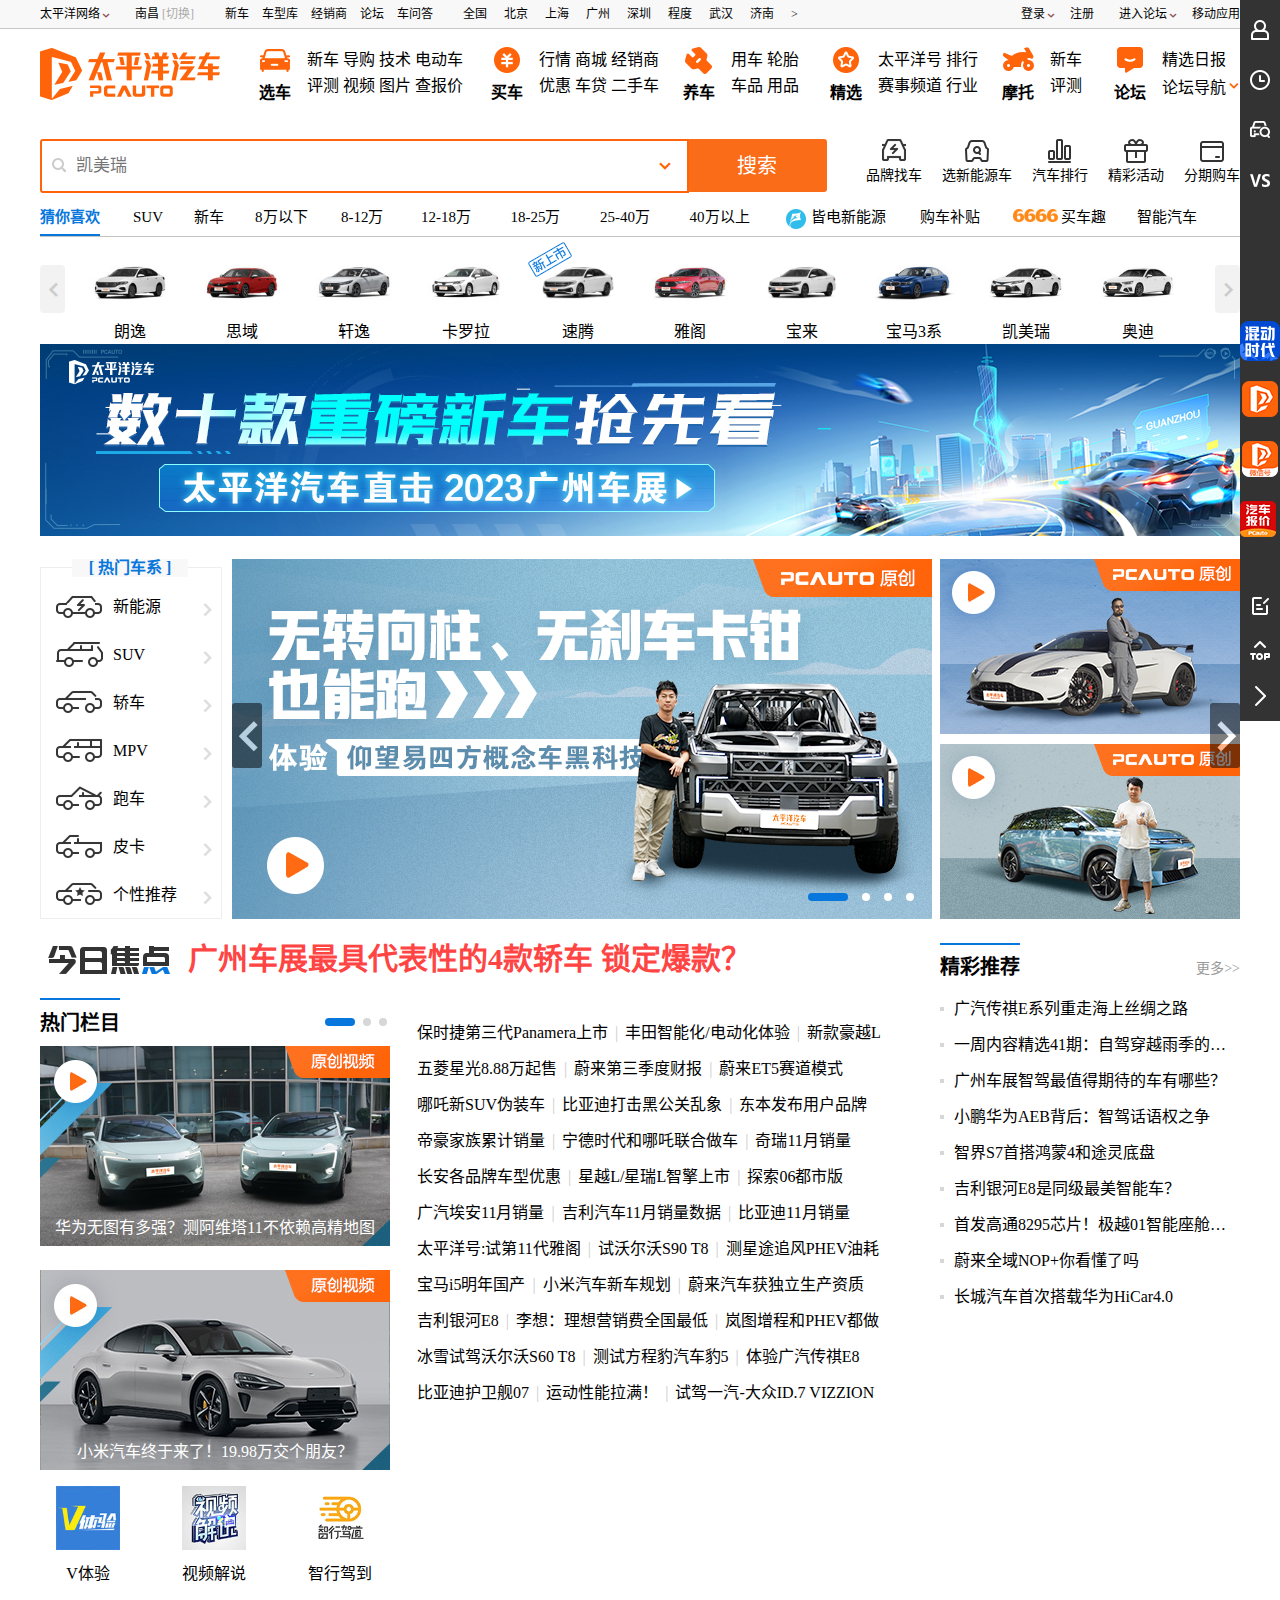
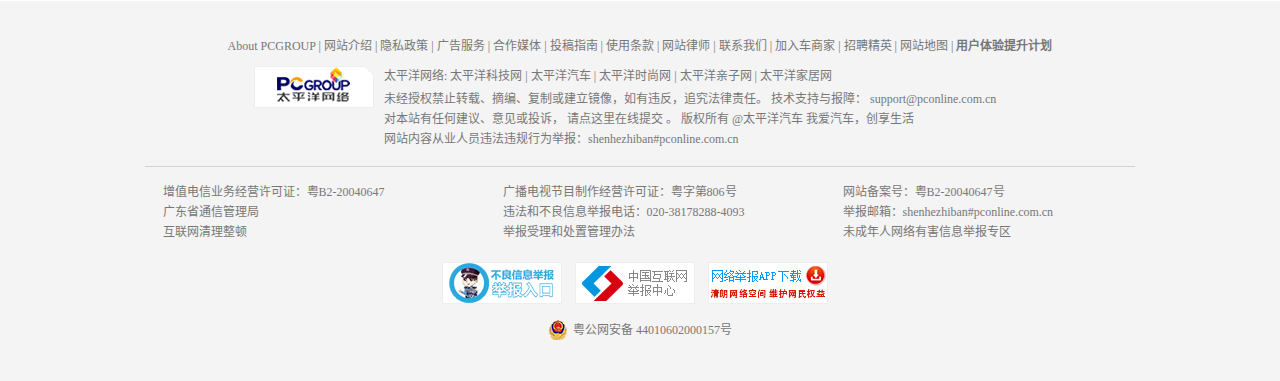
<file: index.html>
<!DOCTYPE html>
<html lang="zh-CN">

<head>
    <meta charset="UTF-8">
    <meta name="viewport" content="width=device-width, initial-scale=1.0">
    <title>太平洋汽车网</title>
    <link rel="stylesheet" href="css/rightside.css">
    <link rel="stylesheet" href="css/common.css">
    <link rel="stylesheet" href="css/top.css">
    <link rel="stylesheet" href="css/banner.css">
    <link rel="stylesheet" href="css/search.css">
    <link rel="stylesheet" href="css/content.css">
    <link rel="stylesheet" href="css/leftside.css">
    <link rel="stylesheet" href="css//foot.css">
    <link rel="stylesheet" href="css/focus.css">
    <script src="js/content.js" defer=true></script>
    <script src="js/leftSide.js" defer=true></script>
    <script src="js/choose.js" defer=true></script>
    <script src="js/toTop.js" defer=true></script>

</head>

<body>
    <!-- 顶部登录注册开始 -->
    <div class="top ">
        <div class="topBox ">
            <!-- 左边太平洋网络 -->
            <ul class="boxLeft">
                <li class="boxLeft1"><a href="#">太平洋网络</a></li>
                <li class="boxLeft2"><a href="#">南昌</a> <span><a hrfe="#">[切换]</a></span></li>
                <li><a href="#">新车</a></li>
                <li><a href="#">车型库</a></li>
                <li><a href="#">经销商</a></li>
                <li><a href="#">论坛</a></li>
                <li><a href="#">车问答</a></li>
            </ul>
            <!-- 全国。。。 -->
            <ul class="boxMid">
                <li><a href="#">全国</a></li>
                <li><a href="#">北京</a></span></li>
                <li><a href="#">上海</a></li>
                <li><a href="#">广州</a></li>
                <li><a href="#">深圳</a></li>
                <li><a href="#">程度</a></li>
                <li><a href="#">武汉</a></li>
                <li><a href="#">济南</a></li>
                <li><a href="#">></a></li>
            </ul>
            <!-- 登录注册 -->
            <ul class="boxRight">
                <li class="boxRight1"><a href="html/login.html">登录</a></li>
                <li><a href="html/rigister.html">注册</a></li>
                <li class="boxRight1"><a href="">进入论坛</a></li>
                <li class="boxRight1"><a href="">移动应用</a></li>
            </ul>
        </div>
    </div>
    <!-- 顶部登录注册结束 -->

    <!-- 太平洋汽车开始 -->
    <div class="banner">
        <div class="bannerBox">
            <div class="logo"><a href="index.html"><img src="images/logo_c480e60.png" alt=""></a></div>
            <div class="one common">
                <span><a href="#">选车</a></span>
                <div class="content">
                    <a href="">新车</a>
                    <a href="">导购</a>
                    <a href="">技术</a>
                    <a href="">电动车</a>
                </div>
                <div class="content">
                    <a href="">评测</a>
                    <a href="">视频</a>
                    <a href="">图片</a>
                    <a href="">查报价</a>
                </div>
            </div>
            <div class="two common">
                <span><a href="#">买车</a></span>
                <div class="content">
                    <a href="">行情</a>
                    <a href="">商城</a>
                    <a href="">经销商</a>
                </div>
                <div class="content">
                    <a href="">优惠</a>
                    <a href="">车贷</a>
                    <a href="">二手车</a>
                </div>
            </div>
            <div class="three common">
                <span><a href="#">养车</a></span>
                <div class="content">
                    <a href="">用车</a>
                    <a href="">轮胎</a>
                </div>
                <div class="content">
                    <a href="">车品</a>
                    <a href="">用品</a>
                </div>
            </div>
            <div class="four common">
                <span><a href="#">精选</a></span>
                <div class="content">
                    <a href="">太平洋号</a>
                    <a href="">排行</a>
                </div>
                <div class="content">
                    <a href="">赛事频道</a>
                    <a href="">行业</a>
                </div>
            </div>
            <div class="five common">
                <span><a href="#">摩托</a></span>
                <div class="content">
                    <a href="">新车</a>
                </div>
                <div class="content">
                    <a href="">评测</a>
                </div>
            </div>
            <div class="six common">
                <span><a href="#">论坛</a></span>
                <div class="content">
                    <a href="">精选日报</a>
                </div>
                <div class="content content2">
                    <a href="">论坛导航</a>
                </div>
            </div>
        </div>
    </div>
    <!-- 太平洋汽车结束 -->

    <!-- 搜索栏开始 -->
    <div class="search">
        <div class="searchBox">
            <form action="#" class="searchForm">
                <!-- 关闭表单缓存 -->
                <div class="searchInput">
                    <input type="text" autocomplete="off" placeholder="凯美瑞">
                    <span></span>
                </div>
                <input type="submit" value="搜索" class="inputSubmit">
            </form>
            <div class="right">
                <a href="#" class="ra1">品牌找车</a>
                <a href="#" class="ra2">选新能源车</a>
                <a href="#" class="ra3">汽车排行</a>
                <a href="#" class="ra4">精彩活动</a>
                <a href="#" class="ra5">分期购车</a>
            </div>
        </div>
    </div>
    <!-- 搜索栏结束 -->

    <!-- 中间的内容大部分开始 -->
    <div class="chooseContent"> 
        <!-- 价格选择和汽车选择开始 -->
        <div class="firstBox">
            <!-- 价格选择 -->
            <div class="chosePrice">
                <ul id="cpUl">
                    <li class="price price1"><a href="" id="price1" class="price1">猜你喜欢</a></li>
                    <li class="price price2"><a href="">SUV</a></li>
                    <li class="price price3"><a href="">新车</a></li>
                    <li class="price price4"><a href="">8万以下</a></li>
                    <li class="price price5"><a href="">8-12万</a></li>
                    <li class="price price6"><a href="">12-18万</a></li>
                    <li class="price price7"><a href="">18-25万</a></li>
                    <li class="price price8"><a href="">25-40万</a></li>
                    <li class="price price9"><a href="">40万以上</a></li>
                    <li class="price price10"><a href="">皆电新能源</a></li>
                    <li class="price price11"><a href="">购车补贴</a></li>
                    <li class="price price12">
                        <img src="images/6666.png" alt="">
                        <a href="">买车趣</a>
                    </li>
                    <li class="price price13"><a href="">智能汽车</a></li>
                </ul>
            </div>
            <!-- 汽车选择 -->
            <div class="choseCar">
                <div class="choseCarBox">
                    <div class="car car1"><a href="#"><img src="images/comCar/langyi.jpg" alt="">朗逸</a></div>
                    <div class="car car2"><a href="#"><img src="images/comCar/siyu.jpg" alt="">思域</a></div>
                    <div class="car car3"><a href="#"><img src="images/comCar/xuanyi.jpg" alt="">轩逸</a></div>
                    <div class="car car4"><a href="#"><img src="images/comCar/kaluola.jpg" alt="">卡罗拉</a></div>
                    <div class="car car5"><a href="#"><img src="images/comCar/suteng.jpg" alt="">速腾</a></div>
                    <div class="car car6"><a href="#"><img src="images/comCar/yage.jpg" alt="">雅阁</a></div>
                    <div class="car car7"><a href="#"><img src="images/comCar/baolai.jpg" alt="">宝来</a></div>
                    <div class="car car8"><a href="#"><img src="images/comCar/baoma.jpg" alt="">宝马3系</a></div>
                    <div class="car car9"><a href="#"><img src="images/comCar/kaimeirui.jpg" alt="">凯美瑞</a></div>
                    <div class="car car10"><a href="#"><img src="images/comCar/aodi.jpg" alt="">奥迪</a></div>
                </div>
            </div>
            <!-- 左右两边的导向图标 -->
            <div class="direction">
                <button class="pre" id="pre"></button>
                <button class="nxt" id="nxt"></button>
            </div>
        </div>
        <!-- 价格选择和汽车选择结束 -->
        <div class="midImg">
            <a href="">
                <img src="images/index-banner.jpg" alt="">
            </a>
        </div>
        <!-- 热门车系开始 -->
        <div class="hot">
            <div class="left">
                <div class="top">
                    <span>[ 热门车系 ]</span>
                </div>
                <ul class="carType">
                    <li class="type type1">
                        <a href="#">新能源</a>
                    </li>
                    <li class="type type2">
                        <a href="#">SUV</a>
                    </li>
                    <li class="type type3">
                        <a href="#">轿车</a>
                    </li>
                    <li class="type type4">
                        <a href="#">MPV</a>
                    </li>
                    <li class="type type5">
                        <a href="#">跑车</a>
                    </li>
                    <li class="type type6">
                        <a href="#">皮卡</a>
                    </li>
                    <li class="type type7">
                        <a href="#">个性推荐</a>
                    </li>
                </ul>
            </div>
            <div class="rightBox">
                <div class="leftFocus">
                    <a href="#">
                        <img src="images/hotCar/15304626.jpg" alt="">
                    </a>
                    <div class="bottomLi">
                        <ul>
                            <li><span class="btli"></span></li>
                            <li><span class="btli"></span></li>
                            <li><span class="btli"></span></li>
                            <li><span class="btli"></span></li>
                        </ul>
                    </div>
                </div>
                <ul class="rightFocus">
                    <li><a href="#"><img src="images/hotCar/15308447.jpg" alt=""></a></li>
                    <li><a href="#"><img src="images/hotCar/15306784.jpg" alt=""></a></li>
                </ul>
                <!-- 左右两边的导向图标 -->
                <div class="direction2">
                    <ul>
                        <li class="preli"><a href="" class="pre2"></a></li>
                        <li class="nxtli"><a href="" class="nxt2"></a></li>
                    </ul>
                </div>
            </div>
        </div>
        <!-- 热门车系结束 -->
    </div>
    <!-- 中间的内容大部分结束 -->

    <!-- 今日焦点开始 -->
    <div class="focus">
        <div class="focusBox">
            <!-- 左边 -->
            <div class="focusLeft">
                <!-- 顶部 a标签 -->
                <div class="focusLeftA">
                    <a href="#">广州车展最具代表性的4款轿车 锁定爆款？</a>
                </div>
                <!-- 下面的热门栏目+li -->
                <div class="focusLeftBot">
                    <!-- 左边的图片 -->
                    <div class="focusLeftBotLeft">
                        <div class="focusLeftBotLeftTop">
                            <span class="focusSpan">热门栏目</span>
                            <ul class="focusUl">
                                <li><span></span></li>
                                <li><span></span></li>
                                <li><span></span></li>
                            </ul>
                        </div>
                        <div class="focusLeftBotLeftImg">
                            <ul>
                                <li><a href="">
                                        <img src="images/focus/15245604.jpg" alt="">
                                        <div class="imgText"><a href="">华为无图有多强？测阿维塔11不依赖高精地图</a></div>
                                    </a></li>
                                <li><a href="">
                                        <img src="images/focus/15343814.jpg" alt="">
                                        <div class="imgText"><a href="">小米汽车终于来了！19.98万交个朋友？</a></div>
                                    </a></li>
                            </ul>
                            <!-- 下面的三张图片 -->
                            <div class="focusLeftBotLeftImg2">
                                <ul>
                                    <li><a href=""><img src="images/focus/329152546_1660642543951.jpg" alt="">
                                            <div class="imgText2">V体验</div>
                                        </a></li>
                                    <li><a href=""><img src="images/focus/329156653_1660644049547.jpg" alt="">
                                            <div class="imgText2">视频解说</div>
                                        </a></li>
                                    <li><a href=""><img src="images/focus/8875279.jpg" alt="">
                                            <div class="imgText2">智行驾到</div>
                                        </a></li>
                                </ul>
                            </div>
                        </div>
                    </div>
                    <!-- 右边的 li -->
                    <div class="focusLeftBotRight">
                        <ul>
                            <li>
                                <a href="#">保时捷第三代Panamera上市</a>
                                <span>|</span>
                                <a href="#">丰田智能化/电动化体验</a>
                                <span>|</span>
                                <a href="#">新款豪越L</a>
                            </li>
                            <li>
                                <a href="#">五菱星光8.88万起售</a>
                                <span>|</span>
                                <a href="#">蔚来第三季度财报</a>
                                <span>|</span>
                                <a href="#">蔚来ET5赛道模式</a>
                            </li>
                            <li>
                                <a href="#">哪吒新SUV伪装车</a>
                                <span>|</span>
                                <a href="#">比亚迪打击黑公关乱象</a>
                                <span>|</span>
                                <a href="#">东本发布用户品牌</a>
                            </li>
                            <li>
                                <a href="#">帝豪家族累计销量</a>
                                <span>|</span>
                                <a href="#">宁德时代和哪吒联合做车</a>
                                <span>|</span>
                                <a href="#">奇瑞11月销量</a>
                            </li>
                            <li>
                                <a href="#">长安各品牌车型优惠</a>
                                <span>|</span>
                                <a href="#">星越L/星瑞L智擎上市</a>
                                <span>|</span>
                                <a href="#">探索06都市版</a>
                            </li>
                            <li>
                                <a href="#">广汽埃安11月销量</a>
                                <span>|</span>
                                <a href="#">吉利汽车11月销量数据</a>
                                <span>|</span>
                                <a href="#">比亚迪11月销量</a>
                            </li>
                            <li>
                                <a href="#">太平洋号:试第11代雅阁</a>
                                <span>|</span>
                                <a href="#">试沃尔沃S90 T8</a>
                                <span>|</span>
                                <a href="#">测星途追风PHEV油耗</a>
                            </li>
                            <li>
                                <a href="#">宝马i5明年国产</a>
                                <span>|</span>
                                <a href="#">小米汽车新车规划</a>
                                <span>|</span>
                                <a href="#">蔚来汽车获独立生产资质</a>
                            </li>
                            <li>
                                <a href="#">吉利银河E8</a>
                                <span>|</span>
                                <a href="#">李想：理想营销费全国最低</a>
                                <span>|</span>
                                <a href="#">岚图增程和PHEV都做</a>
                            </li>
                            <li>
                                <a href="#">冰雪试驾沃尔沃S60 T8</a>
                                <span>|</span>
                                <a href="#">测试方程豹汽车豹5</a>
                                <span>|</span>
                                <a href="#">体验广汽传祺E8</a>
                            </li>
                            <li>
                                <a href="#">比亚迪护卫舰07</a>
                                <span>|</span>
                                <a href="#">运动性能拉满！</a>
                                <span>|</span>
                                <a href="#">试驾一汽-大众ID.7 VIZZION</a>
                            </li>
                        </ul>
                    </div>
                </div>
            </div>
            <!-- 右边 -->
            <div class="focusRight">
                <div class="focusRightA">
                    <a href="#">精彩推荐</a>
                    <a href="#">更多>></a>
                </div>
                <ul class="focusRightUl">
                    <li><a href="#">广汽传祺E系列重走海上丝绸之路</a></li>
                    <li><a href="#">一周内容精选41期：自驾穿越雨季的泰国</a></li>
                    <li><a href="#">广州车展智驾最值得期待的车有哪些？</a></li>
                    <li><a href="#">小鹏华为AEB背后：智驾话语权之争</a></li>
                    <li><a href="#">智界S7首搭鸿蒙4和途灵底盘</a></li>
                    <li><a href="#">吉利银河E8是同级最美智能车？</a></li>
                    <li><a href="#">首发高通8295芯片！极越01智能座舱体验</a></li>
                    <li><a href="#">蔚来全域NOP+你看懂了吗</a></li>
                    <li><a href="#">长城汽车首次搭载华为HiCar4.0</a></li>
                </ul>
            </div>
        </div>

    </div>
    <!-- 今日焦点结束 -->

    <!-- 左侧侧边栏开始 -->
    <div id="leftSide" class="leftSide">
        <a href="">推荐</a>
        <a href="">论坛</a>
        <a href="">视频</a>
        <a href="">图片</a>
        <a href="">资讯</a>
        <a href="">行情</a>
        <a href="">用车</a>
    </div>
    <!-- 左侧侧边栏结束 -->

    <!-- 右侧侧边栏开始 -->
    <div class="rightSide ">
        <!-- 上部分开始 -->
        <ul class="rightSideTop">
            <li class="rightSideTopFirst rightSideTopFirstItem">
                <a href="#">

                </a>
            </li>
            <li class="rightSideTopSecond rightSideTopFirstItem">
                <a href="#">

                </a>
            </li>
            <li class="rightSideTopThird rightSideTopFirstItem">
                <a href="#">

                </a>
            </li>
            <li class="rightSideTopFourth rightSideTopFirstItem">
                <a href="#">

                </a>
            </li>
        </ul>
        <!-- 上部分结束 -->
        <!-- 中部分开始 -->
        <div class="rightSideBottom">
            <ul class="rightSideBottom1">
                <li class="rightSideBottom1First rightSideBottom1FirstItem">
                    <a href="html/time.html"><img src="images/rightSideImg/hdsd.png"></a>
                </li>
                <li class="rightSideBottom1Second rightSideBottom1FirstItem">
                    <a href="html/client.html"><img src="images/rightSideImg/cstb1.png"></a>
                </li>
                <li class="rightSideBottom1Third rightSideBottom1FirstItem">
                    <a href="#"><img src="images/rightSideImg/cstb2.png"></a>
                </li>
                <li class="#">
                    <a href="#"><img src="images/rightSideImg/hstb.png"></a>
                </li>
            </ul>
            <ul class="rightSideBottom2">
                <li class="rightSideBottom2First rightSideBottom2FirstItem"><a href="#"></a></li>
                <li class="rightSideBottom2Second rightSideBottom2FirstItem"><button id="toTop"></button></li>
                <li class="rightSideBottom2Third rightSideBottom2FirstItem"><a href="#"></a></li>
            </ul>
        </div>
        <!-- 中部分开始 -->
    </div>
    <!-- 右侧侧边栏结束 -->

    <!-- 底部合作开始 -->
    <div class="footer">
        <!-- 第一部分，广告 -->
        <div class="ftfirst">
            <div class="ftfirst1">
                <a href="">About PCGROUP</a> |
                <a href="">网站介绍</a> |
                <a href="">隐私政策 </a> |
                <a href="">广告服务</a> |
                <a href="">合作媒体</a> |
                <a href="">投稿指南</a> |
                <a href="">使用条款</a> |
                <a href="">网站律师</a> |
                <a href="">联系我们</a> |
                <a href="">加入车商家</a> |
                <a href="">招聘精英</a> |
                <a href="">网站地图</a> |
                <a href="">用户体验提升计划</a>
            </div>
            <div class="ftfirst2">
                <div class="ftLeft">
                    <img src="images/footer/g-footer-logo.png" alt="">
                </div>
                <div class="ftRight">
                    <dl>
                        <dt>
                            <a href="">太平洋网络:</a>
                        </dt>
                        <dd>
                            <a href="">太平洋科技网</a> |
                            <a href="">太平洋汽车</a> |
                            <a href="">太平洋时尚网</a> |
                            <a href="">太平洋亲子网</a> |
                            <a href="">太平洋家居网</a>
                        </dd>
                    </dl>
                    <p>
                        未经授权禁止转载、摘编、复制或建立镜像，如有违反，追究法律责任。 技术支持与报障：
                        <a href="">support@pconline.com.cn</a>
                    </p>
                    <p>
                        对本站有任何建议、意见或投诉，
                        <a href="">请点这里在线提交</a>
                        。 版权所有 @太平洋汽车 我爱汽车，创享生活
                    </p>
                    <p>网站内容从业人员违法违规行为举报：shenhezhiban#pconline.com.cn</p>
                </div>

            </div>
        </div>

        <!-- 第二部分，举报 -->
        <div class="ftSecond">
            <ul>
                <li class="ftsli">增值电信业务经营许可证：粤B2-20040647</li>
                <li class="ftsli">广播电视节目制作经营许可证：粤字第806号</li>
                <li><a href="">网站备案号：粤B2-20040647号</a></li>
                <li class="ftsli"><a href="">广东省通信管理局</a></li>
                <li class="ftsli">违法和不良信息举报电话：020-38178288-4093</li>
                <li>举报邮箱：shenhezhiban#pconline.com.cn</li>
                <li class="ftsli"><a href="">互联网清理整顿</a></li>
                <li class="ftsli"><a href="">举报受理和处置管理办法</a></li>
                <li><a href="">未成年人网络有害信息举报专区</a></li>
            </ul>
        </div>

        <!-- 第三部分，备案 -->
        <div class="ftThird">
            <div class="ftfd">
                <a href=""><img src="images/footer/ip_police.png" alt=""></a>
                <a href=""><img src="images/footer/ft-zghlwjbzx.png" alt=""></a>
                <a href="html/report.html"><img src="images/footer/ft-wljbapp.png" alt=""></a>
            </div>
            <div class="ftsd">
                <a href="">
                    <img src="images/footer/ft-ghs.png" alt="">
                    粤公网安备 44010602000157号
                </a>
            </div>
        </div>
    </div>
    <!-- 底部合作结束 -->

</body>

</html>
</file>
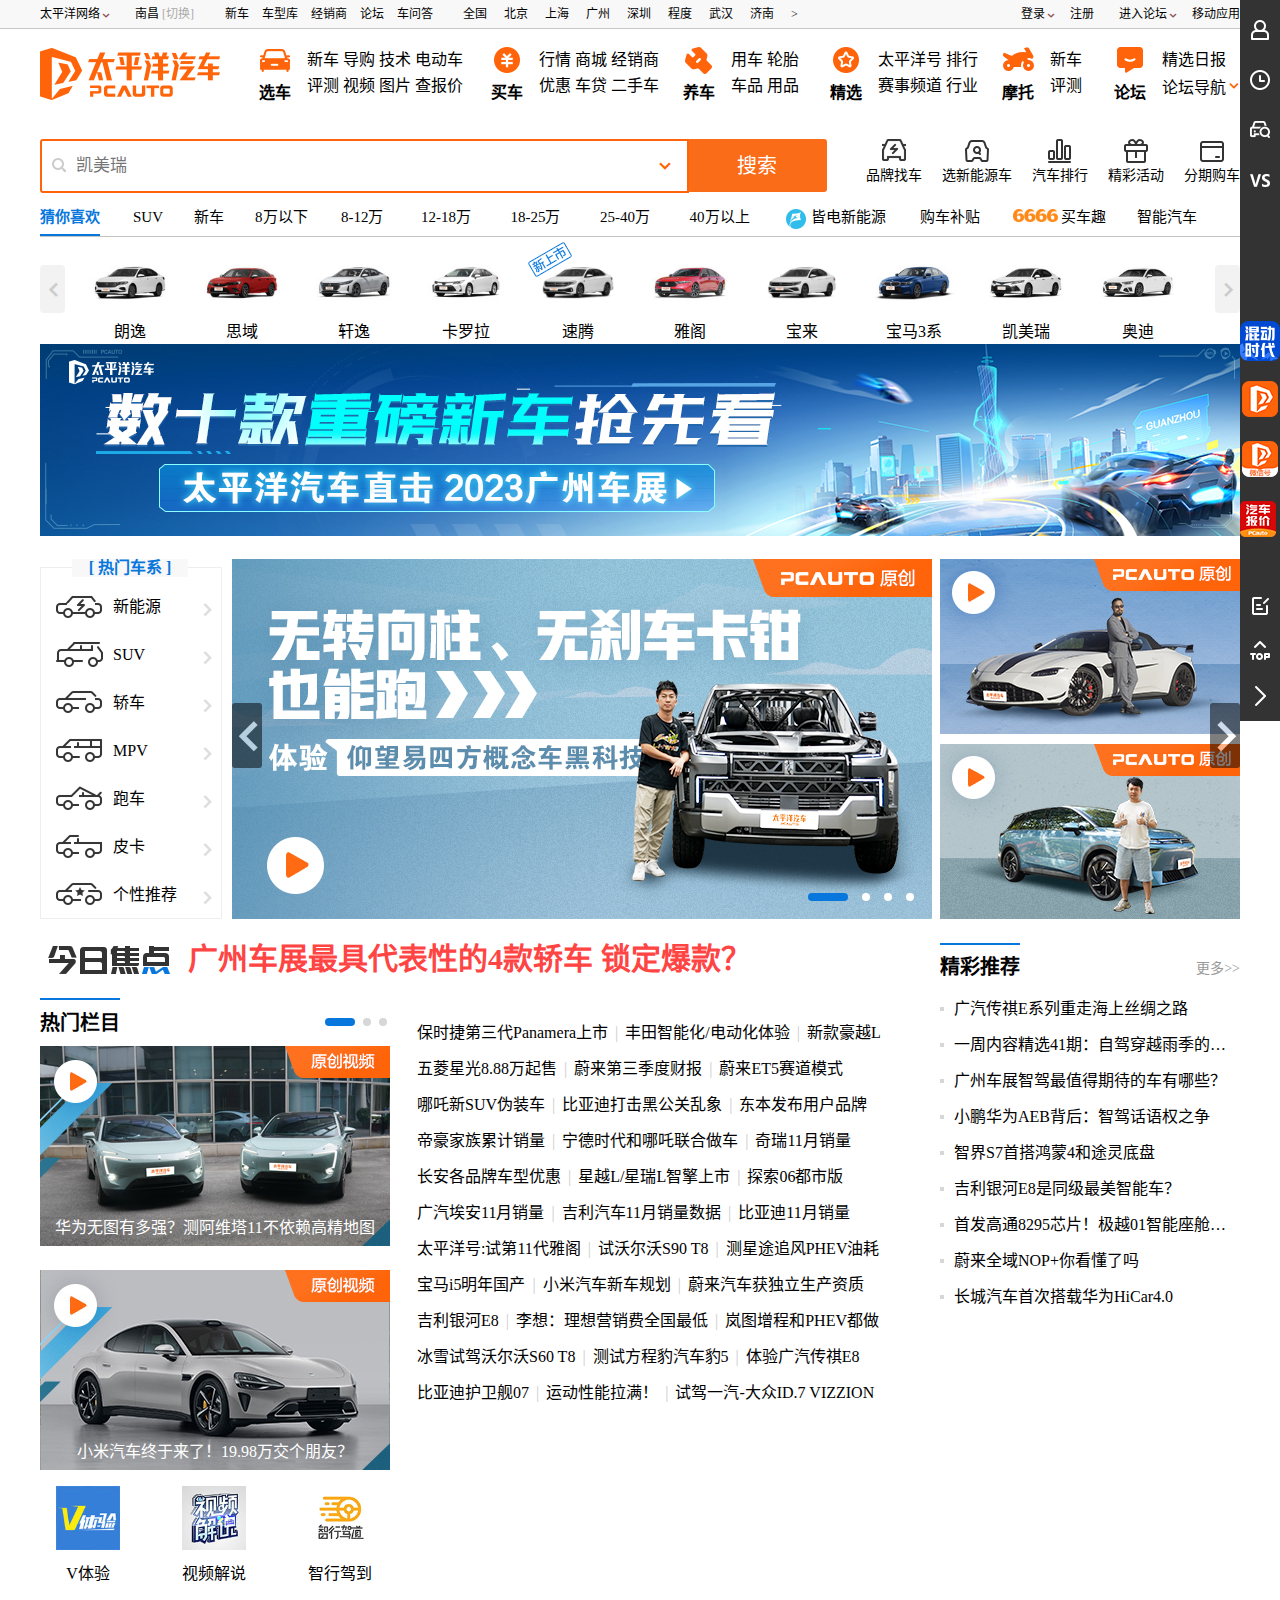
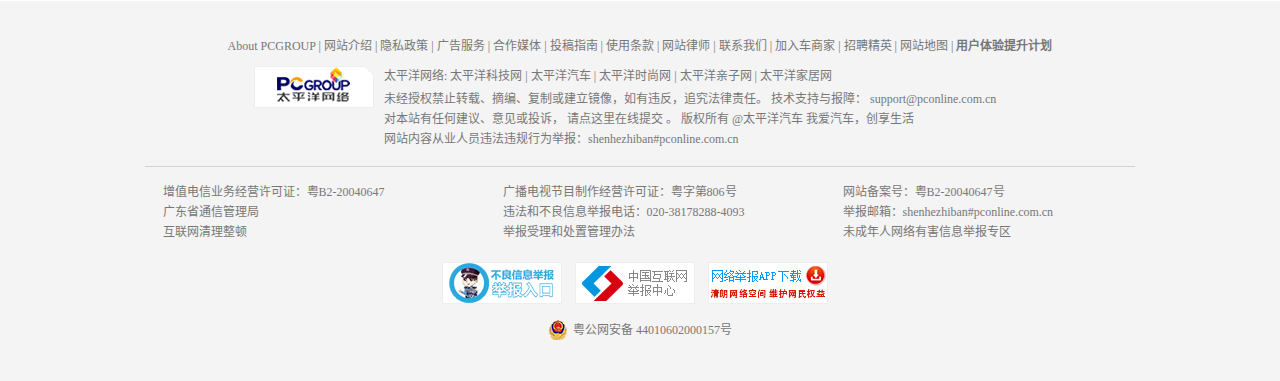
<file: PacificAutomotiveNetwork/html/index.html>
<!DOCTYPE html>
<html lang="zh-CN">

<head>
    <meta charset="UTF-8">
    <meta name="viewport" content="width=device-width, initial-scale=1.0">
    <title>太平洋汽车网</title>
    <link rel="stylesheet" href="../css/rightside.css">
    <link rel="stylesheet" href="../css/common.css">
    <link rel="stylesheet" href="../css/top.css">
    <link rel="stylesheet" href="../css/banner.css">
    <link rel="stylesheet" href="../css/search.css">
    <link rel="stylesheet" href="../css/content.css">
    <link rel="stylesheet" href="../css/leftside.css">
    <link rel="stylesheet" href="../css//foot.css">
    <link rel="stylesheet" href="../css/focus.css">
    <script src="../js/content.js" defer=true></script>
    <script src="../js/leftSide.js" defer=true></script>
    <script src="../js/choose.js" defer=true></script>
    <script src="../js/toTop.js" defer=true></script>

</head>

<body>
    <!-- 顶部登录注册开始 -->
    <div class="top ">
        <div class="topBox ">
            <!-- 左边太平洋网络 -->
            <ul class="boxLeft">
                <li class="boxLeft1"><a href="#">太平洋网络</a></li>
                <li class="boxLeft2"><a href="#">南昌</a> <span><a hrfe="#">[切换]</a></span></li>
                <li><a href="#">新车</a></li>
                <li><a href="#">车型库</a></li>
                <li><a href="#">经销商</a></li>
                <li><a href="#">论坛</a></li>
                <li><a href="#">车问答</a></li>
            </ul>
            <!-- 全国。。。 -->
            <ul class="boxMid">
                <li><a href="#">全国</a></li>
                <li><a href="#">北京</a></span></li>
                <li><a href="#">上海</a></li>
                <li><a href="#">广州</a></li>
                <li><a href="#">深圳</a></li>
                <li><a href="#">程度</a></li>
                <li><a href="#">武汉</a></li>
                <li><a href="#">济南</a></li>
                <li><a href="#">></a></li>
            </ul>
            <!-- 登录注册 -->
            <ul class="boxRight">
                <li class="boxRight1"><a href="login.html">登录</a></li>
                <li><a href="rigister.html">注册</a></li>
                <li class="boxRight1"><a href="">进入论坛</a></li>
                <li class="boxRight1"><a href="">移动应用</a></li>
            </ul>
        </div>
    </div>
    <!-- 顶部登录注册结束 -->

    <!-- 太平洋汽车开始 -->
    <div class="banner">
        <div class="bannerBox">
            <div class="logo"><a href="index.html"><img src="../images/logo_c480e60.png" alt=""></a></div>
            <div class="one common">
                <span><a href="#">选车</a></span>
                <div class="content">
                    <a href="">新车</a>
                    <a href="">导购</a>
                    <a href="">技术</a>
                    <a href="">电动车</a>
                </div>
                <div class="content">
                    <a href="">评测</a>
                    <a href="">视频</a>
                    <a href="">图片</a>
                    <a href="">查报价</a>
                </div>
            </div>
            <div class="two common">
                <span><a href="#">买车</a></span>
                <div class="content">
                    <a href="">行情</a>
                    <a href="">商城</a>
                    <a href="">经销商</a>
                </div>
                <div class="content">
                    <a href="">优惠</a>
                    <a href="">车贷</a>
                    <a href="">二手车</a>
                </div>
            </div>
            <div class="three common">
                <span><a href="#">养车</a></span>
                <div class="content">
                    <a href="">用车</a>
                    <a href="">轮胎</a>
                </div>
                <div class="content">
                    <a href="">车品</a>
                    <a href="">用品</a>
                </div>
            </div>
            <div class="four common">
                <span><a href="#">精选</a></span>
                <div class="content">
                    <a href="">太平洋号</a>
                    <a href="">排行</a>
                </div>
                <div class="content">
                    <a href="">赛事频道</a>
                    <a href="">行业</a>
                </div>
            </div>
            <div class="five common">
                <span><a href="#">摩托</a></span>
                <div class="content">
                    <a href="">新车</a>
                </div>
                <div class="content">
                    <a href="">评测</a>
                </div>
            </div>
            <div class="six common">
                <span><a href="#">论坛</a></span>
                <div class="content">
                    <a href="">精选日报</a>
                </div>
                <div class="content content2">
                    <a href="">论坛导航</a>
                </div>
            </div>
        </div>
    </div>
    <!-- 太平洋汽车结束 -->

    <!-- 搜索栏开始 -->
    <div class="search">
        <div class="searchBox">
            <form action="#" class="searchForm">
                <!-- 关闭表单缓存 -->
                <div class="searchInput">
                    <input type="text" autocomplete="off" placeholder="凯美瑞">
                    <span></span>
                </div>
                <input type="submit" value="搜索" class="inputSubmit">
            </form>
            <div class="right">
                <a href="#" class="ra1">品牌找车</a>
                <a href="#" class="ra2">选新能源车</a>
                <a href="#" class="ra3">汽车排行</a>
                <a href="#" class="ra4">精彩活动</a>
                <a href="#" class="ra5">分期购车</a>
            </div>
        </div>
    </div>
    <!-- 搜索栏结束 -->

    <!-- 中间的内容大部分开始 -->
    <div class="chooseContent"> 
        <!-- 价格选择和汽车选择开始 -->
        <div class="firstBox">
            <!-- 价格选择 -->
            <div class="chosePrice">
                <ul id="cpUl">
                    <li class="price price1"><a href="" id="price1" class="price1">猜你喜欢</a></li>
                    <li class="price price2"><a href="">SUV</a></li>
                    <li class="price price3"><a href="">新车</a></li>
                    <li class="price price4"><a href="">8万以下</a></li>
                    <li class="price price5"><a href="">8-12万</a></li>
                    <li class="price price6"><a href="">12-18万</a></li>
                    <li class="price price7"><a href="">18-25万</a></li>
                    <li class="price price8"><a href="">25-40万</a></li>
                    <li class="price price9"><a href="">40万以上</a></li>
                    <li class="price price10"><a href="">皆电新能源</a></li>
                    <li class="price price11"><a href="">购车补贴</a></li>
                    <li class="price price12">
                        <img src="../images/6666.png" alt="">
                        <a href="">买车趣</a>
                    </li>
                    <li class="price price13"><a href="">智能汽车</a></li>
                </ul>
            </div>
            <!-- 汽车选择 -->
            <div class="choseCar">
                <div class="choseCarBox">
                    <div class="car car1"><a href="#"><img src="../images/comCar/langyi.jpg" alt="">朗逸</a></div>
                    <div class="car car2"><a href="#"><img src="../images/comCar/siyu.jpg" alt="">思域</a></div>
                    <div class="car car3"><a href="#"><img src="../images/comCar/xuanyi.jpg" alt="">轩逸</a></div>
                    <div class="car car4"><a href="#"><img src="../images/comCar/kaluola.jpg" alt="">卡罗拉</a></div>
                    <div class="car car5"><a href="#"><img src="../images/comCar/suteng.jpg" alt="">速腾</a></div>
                    <div class="car car6"><a href="#"><img src="../images/comCar/yage.jpg" alt="">雅阁</a></div>
                    <div class="car car7"><a href="#"><img src="../images/comCar/baolai.jpg" alt="">宝来</a></div>
                    <div class="car car8"><a href="#"><img src="../images/comCar/baoma.jpg" alt="">宝马3系</a></div>
                    <div class="car car9"><a href="#"><img src="../images/comCar/kaimeirui.jpg" alt="">凯美瑞</a></div>
                    <div class="car car10"><a href="#"><img src="../images/comCar/aodi.jpg" alt="">奥迪</a></div>
                </div>
            </div>
            <!-- 左右两边的导向图标 -->
            <div class="direction">
                <button class="pre" id="pre"></button>
                <button class="nxt" id="nxt"></button>
            </div>
        </div>
        <!-- 价格选择和汽车选择结束 -->
        <div class="midImg">
            <a href="">
                <img src="../images/index-banner.jpg" alt="">
            </a>
        </div>
        <!-- 热门车系开始 -->
        <div class="hot">
            <div class="left">
                <div class="top">
                    <span>[ 热门车系 ]</span>
                </div>
                <ul class="carType">
                    <li class="type type1">
                        <a href="#">新能源</a>
                    </li>
                    <li class="type type2">
                        <a href="#">SUV</a>
                    </li>
                    <li class="type type3">
                        <a href="#">轿车</a>
                    </li>
                    <li class="type type4">
                        <a href="#">MPV</a>
                    </li>
                    <li class="type type5">
                        <a href="#">跑车</a>
                    </li>
                    <li class="type type6">
                        <a href="#">皮卡</a>
                    </li>
                    <li class="type type7">
                        <a href="#">个性推荐</a>
                    </li>
                </ul>
            </div>
            <div class="rightBox">
                <div class="leftFocus">
                    <a href="#">
                        <img src="../images/hotCar/15304626.jpg" alt="">
                    </a>
                    <div class="bottomLi">
                        <ul>
                            <li><span class="btli"></span></li>
                            <li><span class="btli"></span></li>
                            <li><span class="btli"></span></li>
                            <li><span class="btli"></span></li>
                        </ul>
                    </div>
                </div>
                <ul class="rightFocus">
                    <li><a href="#"><img src="../images/hotCar/15308447.jpg" alt=""></a></li>
                    <li><a href="#"><img src="../images/hotCar/15306784.jpg" alt=""></a></li>
                </ul>
                <!-- 左右两边的导向图标 -->
                <div class="direction2">
                    <ul>
                        <li class="preli"><a href="" class="pre2"></a></li>
                        <li class="nxtli"><a href="" class="nxt2"></a></li>
                    </ul>
                </div>
            </div>
        </div>
        <!-- 热门车系结束 -->
    </div>
    <!-- 中间的内容大部分结束 -->

    <!-- 今日焦点开始 -->
    <div class="focus">
        <div class="focusBox">
            <!-- 左边 -->
            <div class="focusLeft">
                <!-- 顶部 a标签 -->
                <div class="focusLeftA">
                    <a href="#">广州车展最具代表性的4款轿车 锁定爆款？</a>
                </div>
                <!-- 下面的热门栏目+li -->
                <div class="focusLeftBot">
                    <!-- 左边的图片 -->
                    <div class="focusLeftBotLeft">
                        <div class="focusLeftBotLeftTop">
                            <span class="focusSpan">热门栏目</span>
                            <ul class="focusUl">
                                <li><span></span></li>
                                <li><span></span></li>
                                <li><span></span></li>
                            </ul>
                        </div>
                        <div class="focusLeftBotLeftImg">
                            <ul>
                                <li><a href="">
                                        <img src="../images/focus/15245604.jpg" alt="">
                                        <div class="imgText"><a href="">华为无图有多强？测阿维塔11不依赖高精地图</a></div>
                                    </a></li>
                                <li><a href="">
                                        <img src="../images/focus/15343814.jpg" alt="">
                                        <div class="imgText"><a href="">小米汽车终于来了！19.98万交个朋友？</a></div>
                                    </a></li>
                            </ul>
                            <!-- 下面的三张图片 -->
                            <div class="focusLeftBotLeftImg2">
                                <ul>
                                    <li><a href=""><img src="../images/focus/329152546_1660642543951.jpg" alt="">
                                            <div class="imgText2">V体验</div>
                                        </a></li>
                                    <li><a href=""><img src="../images/focus/329156653_1660644049547.jpg" alt="">
                                            <div class="imgText2">视频解说</div>
                                        </a></li>
                                    <li><a href=""><img src="../images/focus/8875279.jpg" alt="">
                                            <div class="imgText2">智行驾到</div>
                                        </a></li>
                                </ul>
                            </div>
                        </div>
                    </div>
                    <!-- 右边的 li -->
                    <div class="focusLeftBotRight">
                        <ul>
                            <li>
                                <a href="#">保时捷第三代Panamera上市</a>
                                <span>|</span>
                                <a href="#">丰田智能化/电动化体验</a>
                                <span>|</span>
                                <a href="#">新款豪越L</a>
                            </li>
                            <li>
                                <a href="#">五菱星光8.88万起售</a>
                                <span>|</span>
                                <a href="#">蔚来第三季度财报</a>
                                <span>|</span>
                                <a href="#">蔚来ET5赛道模式</a>
                            </li>
                            <li>
                                <a href="#">哪吒新SUV伪装车</a>
                                <span>|</span>
                                <a href="#">比亚迪打击黑公关乱象</a>
                                <span>|</span>
                                <a href="#">东本发布用户品牌</a>
                            </li>
                            <li>
                                <a href="#">帝豪家族累计销量</a>
                                <span>|</span>
                                <a href="#">宁德时代和哪吒联合做车</a>
                                <span>|</span>
                                <a href="#">奇瑞11月销量</a>
                            </li>
                            <li>
                                <a href="#">长安各品牌车型优惠</a>
                                <span>|</span>
                                <a href="#">星越L/星瑞L智擎上市</a>
                                <span>|</span>
                                <a href="#">探索06都市版</a>
                            </li>
                            <li>
                                <a href="#">广汽埃安11月销量</a>
                                <span>|</span>
                                <a href="#">吉利汽车11月销量数据</a>
                                <span>|</span>
                                <a href="#">比亚迪11月销量</a>
                            </li>
                            <li>
                                <a href="#">太平洋号:试第11代雅阁</a>
                                <span>|</span>
                                <a href="#">试沃尔沃S90 T8</a>
                                <span>|</span>
                                <a href="#">测星途追风PHEV油耗</a>
                            </li>
                            <li>
                                <a href="#">宝马i5明年国产</a>
                                <span>|</span>
                                <a href="#">小米汽车新车规划</a>
                                <span>|</span>
                                <a href="#">蔚来汽车获独立生产资质</a>
                            </li>
                            <li>
                                <a href="#">吉利银河E8</a>
                                <span>|</span>
                                <a href="#">李想：理想营销费全国最低</a>
                                <span>|</span>
                                <a href="#">岚图增程和PHEV都做</a>
                            </li>
                            <li>
                                <a href="#">冰雪试驾沃尔沃S60 T8</a>
                                <span>|</span>
                                <a href="#">测试方程豹汽车豹5</a>
                                <span>|</span>
                                <a href="#">体验广汽传祺E8</a>
                            </li>
                            <li>
                                <a href="#">比亚迪护卫舰07</a>
                                <span>|</span>
                                <a href="#">运动性能拉满！</a>
                                <span>|</span>
                                <a href="#">试驾一汽-大众ID.7 VIZZION</a>
                            </li>
                        </ul>
                    </div>
                </div>
            </div>
            <!-- 右边 -->
            <div class="focusRight">
                <div class="focusRightA">
                    <a href="#">精彩推荐</a>
                    <a href="#">更多>></a>
                </div>
                <ul class="focusRightUl">
                    <li><a href="#">广汽传祺E系列重走海上丝绸之路</a></li>
                    <li><a href="#">一周内容精选41期：自驾穿越雨季的泰国</a></li>
                    <li><a href="#">广州车展智驾最值得期待的车有哪些？</a></li>
                    <li><a href="#">小鹏华为AEB背后：智驾话语权之争</a></li>
                    <li><a href="#">智界S7首搭鸿蒙4和途灵底盘</a></li>
                    <li><a href="#">吉利银河E8是同级最美智能车？</a></li>
                    <li><a href="#">首发高通8295芯片！极越01智能座舱体验</a></li>
                    <li><a href="#">蔚来全域NOP+你看懂了吗</a></li>
                    <li><a href="#">长城汽车首次搭载华为HiCar4.0</a></li>
                </ul>
            </div>
        </div>

    </div>
    <!-- 今日焦点结束 -->

    <!-- 左侧侧边栏开始 -->
    <div id="leftSide" class="leftSide">
        <a href="">推荐</a>
        <a href="">论坛</a>
        <a href="">视频</a>
        <a href="">图片</a>
        <a href="">资讯</a>
        <a href="">行情</a>
        <a href="">用车</a>
    </div>
    <!-- 左侧侧边栏结束 -->

    <!-- 右侧侧边栏开始 -->
    <div class="rightSide ">
        <!-- 上部分开始 -->
        <ul class="rightSideTop">
            <li class="rightSideTopFirst rightSideTopFirstItem">
                <a href="#">

                </a>
            </li>
            <li class="rightSideTopSecond rightSideTopFirstItem">
                <a href="#">

                </a>
            </li>
            <li class="rightSideTopThird rightSideTopFirstItem">
                <a href="#">

                </a>
            </li>
            <li class="rightSideTopFourth rightSideTopFirstItem">
                <a href="#">

                </a>
            </li>
        </ul>
        <!-- 上部分结束 -->
        <!-- 中部分开始 -->
        <div class="rightSideBottom">
            <ul class="rightSideBottom1">
                <li class="rightSideBottom1First rightSideBottom1FirstItem">
                    <a href="time.html"><img src="../images/rightSideImg/hdsd.png"></a>
                </li>
                <li class="rightSideBottom1Second rightSideBottom1FirstItem">
                    <a href="client.html"><img src="../images/rightSideImg/cstb1.png"></a>
                </li>
                <li class="rightSideBottom1Third rightSideBottom1FirstItem">
                    <a href="#"><img src="../images/rightSideImg/cstb2.png"></a>
                </li>
                <li class="#">
                    <a href="#"><img src="../images/rightSideImg/hstb.png"></a>
                </li>
            </ul>
            <ul class="rightSideBottom2">
                <li class="rightSideBottom2First rightSideBottom2FirstItem"><a href="#"></a></li>
                <li class="rightSideBottom2Second rightSideBottom2FirstItem"><button id="toTop"></button></li>
                <li class="rightSideBottom2Third rightSideBottom2FirstItem"><a href="#"></a></li>
            </ul>
        </div>
        <!-- 中部分开始 -->
    </div>
    <!-- 右侧侧边栏结束 -->

    <!-- 底部合作开始 -->
    <div class="footer">
        <!-- 第一部分，广告 -->
        <div class="ftfirst">
            <div class="ftfirst1">
                <a href="">About PCGROUP</a> |
                <a href="">网站介绍</a> |
                <a href="">隐私政策 </a> |
                <a href="">广告服务</a> |
                <a href="">合作媒体</a> |
                <a href="">投稿指南</a> |
                <a href="">使用条款</a> |
                <a href="">网站律师</a> |
                <a href="">联系我们</a> |
                <a href="">加入车商家</a> |
                <a href="">招聘精英</a> |
                <a href="">网站地图</a> |
                <a href="">用户体验提升计划</a>
            </div>
            <div class="ftfirst2">
                <div class="ftLeft">
                    <img src="../images/footer/g-footer-logo.png" alt="">
                </div>
                <div class="ftRight">
                    <dl>
                        <dt>
                            <a href="">太平洋网络:</a>
                        </dt>
                        <dd>
                            <a href="">太平洋科技网</a> |
                            <a href="">太平洋汽车</a> |
                            <a href="">太平洋时尚网</a> |
                            <a href="">太平洋亲子网</a> |
                            <a href="">太平洋家居网</a>
                        </dd>
                    </dl>
                    <p>
                        未经授权禁止转载、摘编、复制或建立镜像，如有违反，追究法律责任。 技术支持与报障：
                        <a href="">support@pconline.com.cn</a>
                    </p>
                    <p>
                        对本站有任何建议、意见或投诉，
                        <a href="">请点这里在线提交</a>
                        。 版权所有 @太平洋汽车 我爱汽车，创享生活
                    </p>
                    <p>网站内容从业人员违法违规行为举报：shenhezhiban#pconline.com.cn</p>
                </div>

            </div>
        </div>

        <!-- 第二部分，举报 -->
        <div class="ftSecond">
            <ul>
                <li class="ftsli">增值电信业务经营许可证：粤B2-20040647</li>
                <li class="ftsli">广播电视节目制作经营许可证：粤字第806号</li>
                <li><a href="">网站备案号：粤B2-20040647号</a></li>
                <li class="ftsli"><a href="">广东省通信管理局</a></li>
                <li class="ftsli">违法和不良信息举报电话：020-38178288-4093</li>
                <li>举报邮箱：shenhezhiban#pconline.com.cn</li>
                <li class="ftsli"><a href="">互联网清理整顿</a></li>
                <li class="ftsli"><a href="">举报受理和处置管理办法</a></li>
                <li><a href="">未成年人网络有害信息举报专区</a></li>
            </ul>
        </div>

        <!-- 第三部分，备案 -->
        <div class="ftThird">
            <div class="ftfd">
                <a href=""><img src="../images/footer/ip_police.png" alt=""></a>
                <a href=""><img src="../images/footer/ft-zghlwjbzx.png" alt=""></a>
                <a href="report.html"><img src="../images/footer/ft-wljbapp.png" alt=""></a>
            </div>
            <div class="ftsd">
                <a href="">
                    <img src="../images/footer/ft-ghs.png" alt="">
                    粤公网安备 44010602000157号
                </a>
            </div>
        </div>
    </div>
    <!-- 底部合作结束 -->

</body>

</html>
</file>
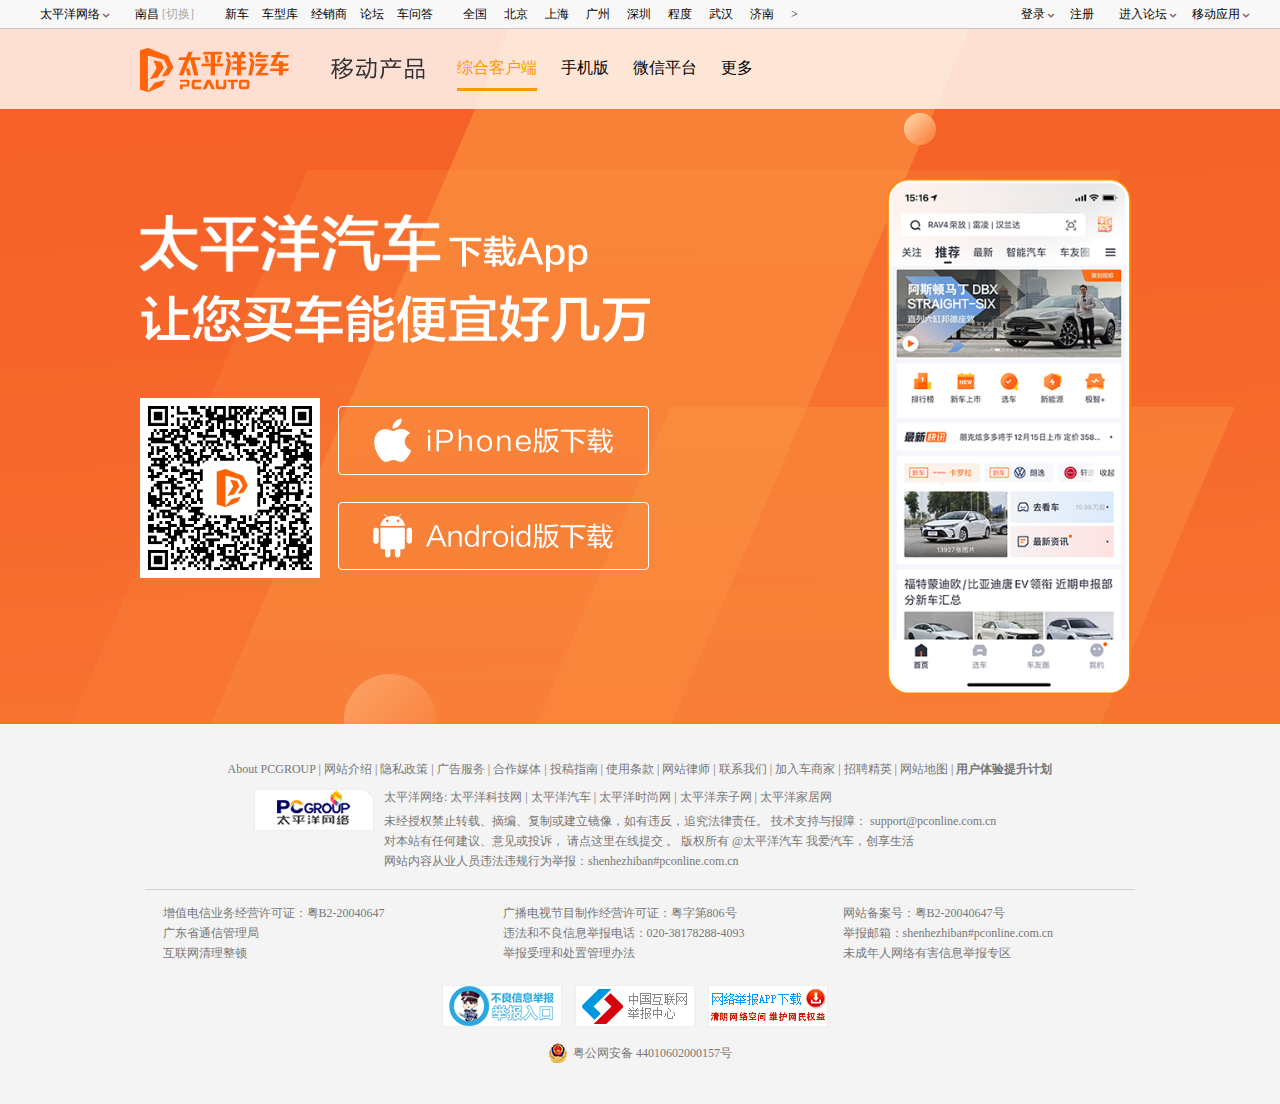
<file: html/client.html>
<!DOCTYPE html>
<html lang="en">
<head>
    <meta charset="UTF-8">
    <meta name="viewport" content="width=device-width, initial-scale=1.0">
    <title>太平洋汽车网手机客户端</title>
    <link rel="stylesheet" href="../css/common.css">
    <link rel="stylesheet" href="../css/foot.css">
    <link rel="stylesheet" href="../css/top.css">
    <link rel="stylesheet" href="../css/client.css">
</head>
<body>
    <!-- 顶部登录注册开始 -->
    <div class="top ">
        <div class="topBox ">
            <!-- 左边太平洋网络 -->
            <ul class="boxLeft">
                <li class="boxLeft1"><a href="#">太平洋网络</a></li>
                <li class="boxLeft2"><a href="#">南昌</a> <span><a hrfe="#">[切换]</a></span></li>
                <li><a href="#">新车</a></li>
                <li><a href="#">车型库</a></li>
                <li><a href="#">经销商</a></li>
                <li><a href="#">论坛</a></li>
                <li><a href="#">车问答</a></li>
            </ul>
            <!-- 全国。。。 -->
            <ul class="boxMid">
                <li><a href="#">全国</a></li>
                <li><a href="#">北京</a></span></li>
                <li><a href="#">上海</a></li>
                <li><a href="#">广州</a></li>
                <li><a href="#">深圳</a></li>
                <li><a href="#">程度</a></li>
                <li><a href="#">武汉</a></li>
                <li><a href="#">济南</a></li>
                <li><a href="#">></a></li>
            </ul>
            <!-- 登录注册 -->
            <ul class="boxRight">
                <li class="boxRight1"><a href="login.html">登录</a></li>
                <li><a href="rigister.html">注册</a></li>
                <li class="boxRight1"><a href="">进入论坛</a></li>
                <li class="boxRight1"><a href="">移动应用</a></li>
            </ul>
        </div>
    </div>
    <!-- 顶部登录注册结束 -->

    <!-- 顶部透明导航开始 -->
    <div class="topNav">
        <div class="topNavBox"> 
            <!-- 左边的两张图片 -->
            <div class="topNav-left">
                <a href="../index.html" class="topNav-left-logo"></a>
                <a href="#" class="topNav-left-app"></a>
            </div>
            <!-- 右边的客户端文字 -->
            <div class="topNav-right">
                <ul>
                    <li><a href="#" class="khd">综合客户端</a></li>
                    <li><a href="#">手机版</a></li>
                    <li><a href="#">微信平台</a></li>
                    <li><a href="#">更多</a></li>
                </ul>
            </div>
        </div>
    </div>
    <!-- 顶部透明导航结束 -->

    <!-- 下方图片开始 -->
    <div class="bigImg">
        <div class="bigImgBox">
            <div class="leftImg"></div>
            <div class="leftImg-bot">
                <dl>
                    <dt><img src="../images/client/ewm.png" alt=""></dt>
                    <dd>
                        <a href="#"></a>
                        <a href=""></a>
                    </dd>
                </dl>
            </div>
            <img src="../images/client/phone.png" alt="" class="rightImg">
        </div>
    </div>
    <!-- 下方图片结束 -->

    <!-- 底部合作开始 -->
    <div class="footer">
        <!-- 第一部分，广告 -->
        <div class="ftfirst">
            <div class="ftfirst1">
                <a href="">About PCGROUP</a> |
                <a href="">网站介绍</a> |
                <a href="">隐私政策 </a> |
                <a href="">广告服务</a> |
                <a href="">合作媒体</a> |
                <a href="">投稿指南</a> |
                <a href="">使用条款</a> |
                <a href="">网站律师</a> |
                <a href="">联系我们</a> |
                <a href="">加入车商家</a> |
                <a href="">招聘精英</a> |
                <a href="">网站地图</a> |
                <a href="">用户体验提升计划</a>
            </div>
            <div class="ftfirst2">
                <div class="ftLeft">
                    <img src="../images/footer/g-footer-logo.png" alt="">
                </div>
                <div class="ftRight">
                    <dl>
                        <dt>
                            <a href="">太平洋网络:</a>
                        </dt>
                        <dd>
                            <a href="">太平洋科技网</a> |
                            <a href="">太平洋汽车</a> |
                            <a href="">太平洋时尚网</a> |
                            <a href="">太平洋亲子网</a> |
                            <a href="">太平洋家居网</a>
                        </dd>
                    </dl>
                    <p>
                        未经授权禁止转载、摘编、复制或建立镜像，如有违反，追究法律责任。 技术支持与报障：
                        <a href="">support@pconline.com.cn</a>
                    </p>
                    <p>
                        对本站有任何建议、意见或投诉，
                        <a href="">请点这里在线提交</a>
                        。 版权所有 @太平洋汽车 我爱汽车，创享生活
                    </p>
                    <p>网站内容从业人员违法违规行为举报：shenhezhiban#pconline.com.cn</p>
                </div>

            </div>
        </div>

        <!-- 第二部分，举报 -->
        <div class="ftSecond">
            <ul>
                <li class="ftsli">增值电信业务经营许可证：粤B2-20040647</li>
                <li class="ftsli">广播电视节目制作经营许可证：粤字第806号</li>
                <li><a href="">网站备案号：粤B2-20040647号</a></li>
                <li class="ftsli"><a href="">广东省通信管理局</a></li>
                <li class="ftsli">违法和不良信息举报电话：020-38178288-4093</li>
                <li>举报邮箱：shenhezhiban#pconline.com.cn</li>
                <li class="ftsli"><a href="">互联网清理整顿</a></li>
                <li class="ftsli"><a href="">举报受理和处置管理办法</a></li>
                <li><a href="">未成年人网络有害信息举报专区</a></li>
            </ul>
        </div>

        <!-- 第三部分，备案 -->
        <div class="ftThird">
            <div class="ftfd">
                <a href=""><img src="../images/footer/ip_police.png" alt=""></a>
                <a href=""><img src="../images/footer/ft-zghlwjbzx.png" alt=""></a>
                <a href="report.html"><img src="../images/footer/ft-wljbapp.png" alt=""></a>
            </div>
            <div class="ftsd">
                <a href="">
                    <img src="../images/footer/ft-ghs.png" alt="">
                    粤公网安备 44010602000157号
                </a>
            </div>
        </div>
    </div>
    <!-- 底部合作结束 -->
</body>
</html>
</file>
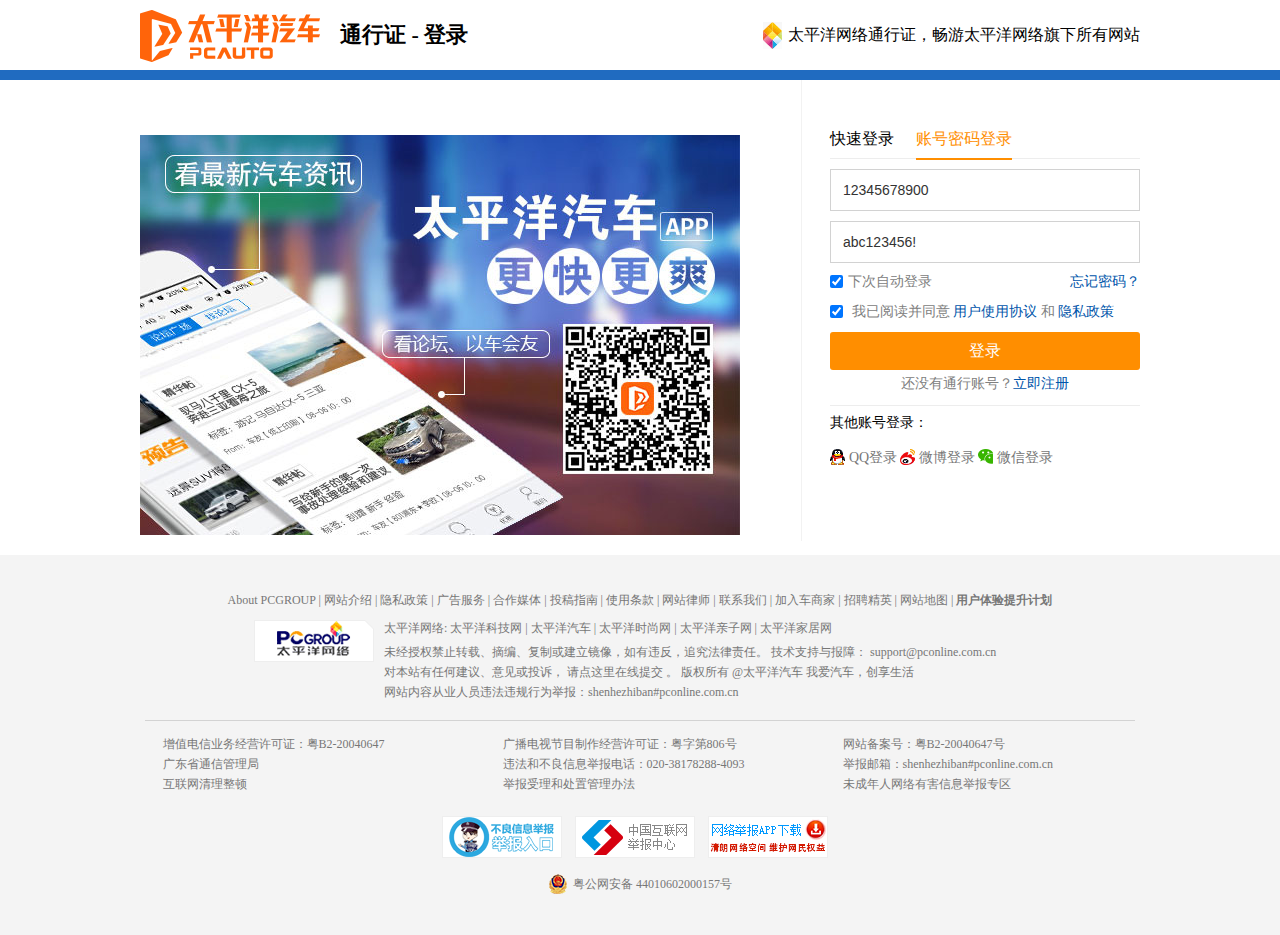
<file: html/login.html>
<!DOCTYPE html>
<html lang="en">
<head>
    <meta charset="UTF-8">
    <meta name="viewport" content="width=device-width, initial-scale=1.0">
    <title>用户登录</title>
    
    <link rel="stylesheet" href="../css/common.css">
    <link rel="stylesheet" href="../css/foot.css">
    <link rel="stylesheet" href="../css/login.css">
    
</head>
<body>
    <script src="../js/login.js" defer="true"></script>
    <!-- 头部开始 -->
    <div class="header">
        <div class="headerBox">
            <div class="logo"><a href="../index.html"><img src="../images/logo_c480e60.png" alt=""></a></div>
            <span class="pass">通行证 - 登录</span>
            <span class="headerR">
                <span class="headerR1"></span>
                太平洋网络通行证，畅游太平洋网络旗下所有网站
            </span>
        </div>
    </div>
    <!-- 头部开始 -->

    <!-- 中间登录开始 -->
    <div class="main">
        <div class="mainBox">
            <div class="left">
                <a href=""><img src="../images/login/loginpic1.jpg" alt=""></a>
            </div>
            <div class="right">
                <div class="rightTop">
                    <ul>
                        <li><a href="">快速登录</a></li>
                        <li><a href="">账号密码登录</a></li>
                    </ul>
                </div>
                <div class="rightMid">
                    <!-- <form> -->
                    <div class="formDiv">
                        <ul>
                            <li><input type="text" placeholder="用户名/邮箱/手机号" id="phone" value="12345678900"></li>
                            <li><input type="text" placeholder="密码" id="pwd" value="abc123456!"></li>
                            <li>
                                <input type="checkbox" id="auLogin" checked><label for="auLogin">下次自动登录</label>
                                <span class="forget"><a href="">忘记密码？</a></span>
                            </li>
                            <li>
                                <input type="checkbox" id="read" checked><label for="read">
                                    <span class="readText">我已阅读并同意 <a href="#">用户使用协议</a> 和 <a href="#">隐私政策</a></span>
                                </label>
                            </li>
                            <li>
                                <input type="submit" class="midBtn" value="登录" id="submit">
                            </li>
                            <li>
                                <span>还没有通行账号？<a href="rigister.html">立即注册</a></span>
                            </li>
                        </ul>
                    </div>
                    <!-- </form> -->
                </div>
                <div class="rightBot">
                    <p>其他账号登录：</p>
                    <ul>
                        <li><a href=""><span class="qq"></span>QQ登录</a></li>
                        <li><a href=""><span class="wb"></span>微博登录</a></li>
                        <li><a href=""><span class="wx"></span>微信登录</a></li>
                    </ul>
                </div>
            </div>
        </div>
    </div>
    <!-- 中间登录结束 -->

    <!-- 底部合作开始 -->
    <div class="footer">
        <!-- 第一部分，广告 -->
        <div class="ftfirst">
            <div class="ftfirst1">
                <a href="">About PCGROUP</a>  | 
                <a href="">网站介绍</a>  | 
                <a href="">隐私政策 </a>  | 
                <a href="">广告服务</a>  | 
                <a href="">合作媒体</a>  | 
                <a href="">投稿指南</a>  | 
                <a href="">使用条款</a>  | 
                <a href="">网站律师</a>  | 
                <a href="">联系我们</a>  | 
                <a href="">加入车商家</a>  | 
                <a href="">招聘精英</a>  | 
                <a href="">网站地图</a>  | 
                <a href="">用户体验提升计划</a>
            </div>
            <div class="ftfirst2">
                <div class="ftLeft">
                    <img src="../images/footer/g-footer-logo.png" alt="">
                </div>
                <div class="ftRight">
                    <dl>
                        <dt>
                            <a href="">太平洋网络:</a>
                        </dt>
                        <dd>
                            <a href="">太平洋科技网</a> | 
                            <a href="">太平洋汽车</a> | 
                            <a href="">太平洋时尚网</a> | 
                            <a href="">太平洋亲子网</a> | 
                            <a href="">太平洋家居网</a>
                        </dd>
                    </dl>
                    <p>
                        未经授权禁止转载、摘编、复制或建立镜像，如有违反，追究法律责任。 技术支持与报障：
                        <a href="">support@pconline.com.cn</a>
                    </p>
                    <p>
                        对本站有任何建议、意见或投诉，
                        <a href="">请点这里在线提交</a>
                        。 版权所有 @太平洋汽车 我爱汽车，创享生活
                    </p>
                    <p>网站内容从业人员违法违规行为举报：shenhezhiban#pconline.com.cn</p>
                </div>
                
            </div>
        </div>

        <!-- 第二部分，举报 -->
        <div class="ftSecond">
            <ul>
                <li class="ftsli">增值电信业务经营许可证：粤B2-20040647</li>
                <li class="ftsli">广播电视节目制作经营许可证：粤字第806号</li>
                <li><a href="">网站备案号：粤B2-20040647号</a></li>
                <li class="ftsli"><a href="">广东省通信管理局</a></li>
                <li class="ftsli">违法和不良信息举报电话：020-38178288-4093</li>
                <li>举报邮箱：shenhezhiban#pconline.com.cn</li>
                <li class="ftsli"><a href="">互联网清理整顿</a></li>
                <li class="ftsli"><a href="">举报受理和处置管理办法</a></li>
                <li><a href="">未成年人网络有害信息举报专区</a></li>
            </ul>
        </div>

        <!-- 第三部分，备案 -->
        <div class="ftThird">
            <div class="ftfd">
                <a href=""><img src="../images/footer/ip_police.png" alt=""></a>
                <a href=""><img src="../images/footer/ft-zghlwjbzx.png" alt=""></a>
                <a href=""><img src="../images/footer/ft-wljbapp.png" alt=""></a>
            </div>
            <div class="ftsd">
                <a href="">
                    <img src="../images/footer/ft-ghs.png" alt="">
                    粤公网安备 44010602000157号
                </a>
            </div>
        </div>
    </div>
    <!-- 底部合作结束 -->
</body>
</html>
</file>
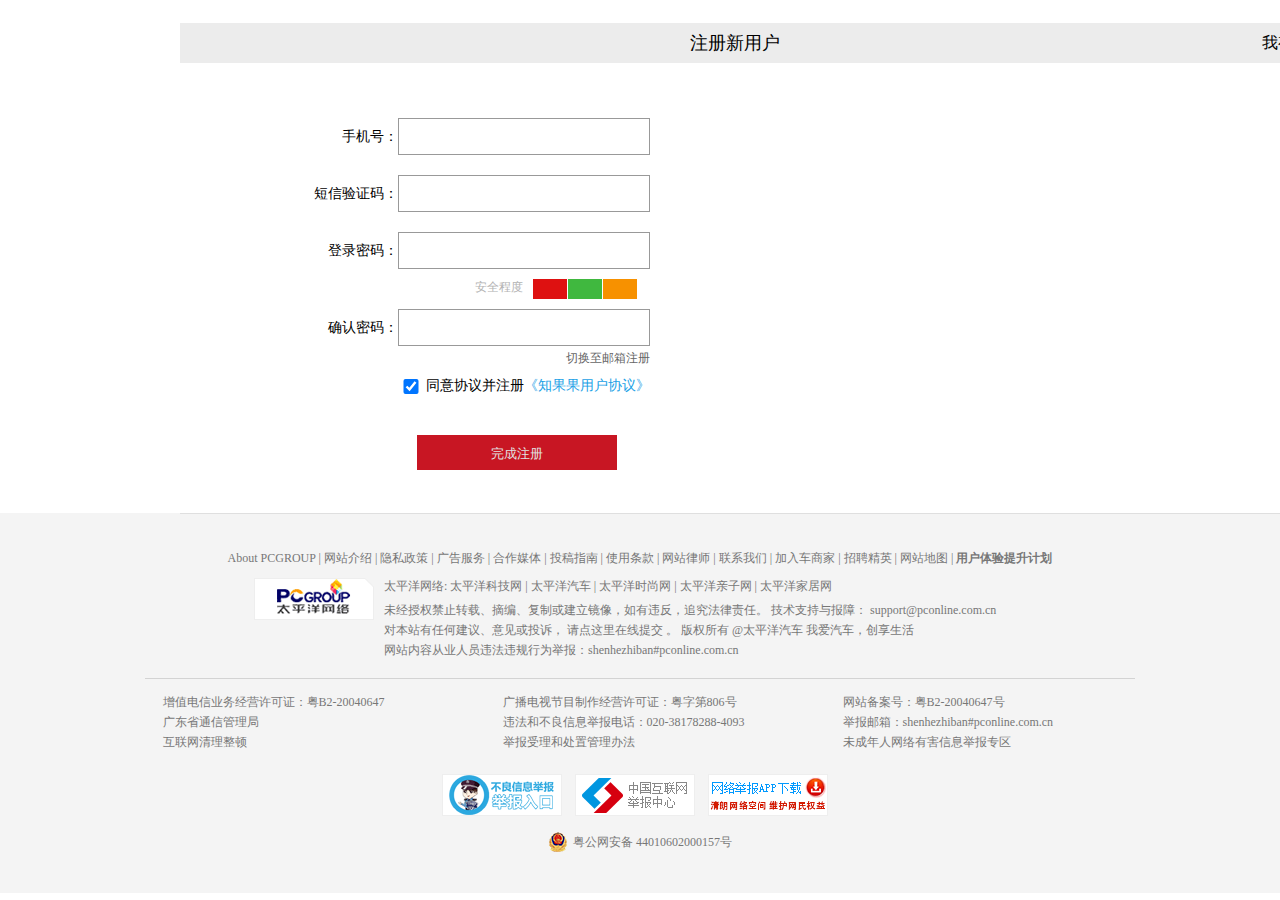
<file: html/rigister.html>
<!DOCTYPE html>
<html lang="en">
<head>
    <meta charset="UTF-8">
    <meta name="viewport" content="width=device-width, initial-scale=1.0">
    <title>用户注册</title>
    <link rel="stylesheet" href="../css/common.css">
    <link rel="stylesheet" href="../css//foot.css">
    <link rel="stylesheet" href="../css/register.css">
    
</head>
<body>
    <script src="../js/register.js" defer=true></script>
    <!-- 注册新用户开始 -->
    <div class="register">
        <span class="registerOne">注册新用户</span>
        <span class="registerTwo">我有账号，去<a href="login.html">登录</a></span>
    </div>
    <!-- 注册新用户开始 -->

    <!-- 输入信息开始 -->
    <div class="main">
        <span class="r_first" >
            手机号：<input type="text" class="phoneNum" id="phone">
        </span>
        <span class="r_second">
            短信验证码：<input type="text" class="checkNum" id="code">
        </span>
        <span  class="r_third"> 
            登录密码：<input type="password" class="password" id="pwd1">
        </span>
        <span class="r_fourth">
            <p>安全程度</p>
            <ul>
                <li class="r_one"></li>
                <li class="r_two"></li>
                <li class="r_three"></li>
            </ul>
        </span>
        <span  class="r_fifth">
            确认密码：<input type="password" class="checkPwd" id="pwd2">
        </span>
        <span class="r_sixth">
            <p>切换至邮箱注册</p>
        </span>
        <span class="r_seventh">
            <input type="checkbox" id="box" checked>&nbsp;&nbsp;同意协议并注册<a href="#">《知果果用户协议》</a>
        </span>
        <div class="complete">
            <button id="submie"><a href="#">完成注册</a></button>
        </div>
    </div>
    <!-- 输入信息开始 -->

    <!-- 底部横线开始 -->
    <div class="hx">
        <span class="hengxian"></span>
    </div>
    <!-- 底部横线结束 -->

    <!-- 底部合作开始 -->
    <div class="footer">
        <!-- 第一部分，广告 -->
        <div class="ftfirst">
            <div class="ftfirst1">
                <a href="">About PCGROUP</a>  | 
                <a href="">网站介绍</a>  | 
                <a href="">隐私政策 </a>  | 
                <a href="">广告服务</a>  | 
                <a href="">合作媒体</a>  | 
                <a href="">投稿指南</a>  | 
                <a href="">使用条款</a>  | 
                <a href="">网站律师</a>  | 
                <a href="">联系我们</a>  | 
                <a href="">加入车商家</a>  | 
                <a href="">招聘精英</a>  | 
                <a href="">网站地图</a>  | 
                <a href="">用户体验提升计划</a>
            </div>
            <div class="ftfirst2">
                <div class="ftLeft">
                    <img src="../images/footer/g-footer-logo.png" alt="">

                </div>
                <div class="ftRight">
                    <dl>
                        <dt>
                            <a href="">太平洋网络:</a>
                        </dt>
                        <dd>
                            <a href="">太平洋科技网</a> | 
                            <a href="">太平洋汽车</a> | 
                            <a href="">太平洋时尚网</a> | 
                            <a href="">太平洋亲子网</a> | 
                            <a href="">太平洋家居网</a>
                        </dd>
                    </dl>
                    <p>
                        未经授权禁止转载、摘编、复制或建立镜像，如有违反，追究法律责任。 技术支持与报障：
                        <a href="">support@pconline.com.cn</a>
                    </p>
                    <p>
                        对本站有任何建议、意见或投诉，
                        <a href="">请点这里在线提交</a>
                        。 版权所有 @太平洋汽车 我爱汽车，创享生活
                    </p>
                    <p>网站内容从业人员违法违规行为举报：shenhezhiban#pconline.com.cn</p>
                </div>
                
            </div>
        </div>

        <!-- 第二部分，举报 -->
        <div class="ftSecond">
            <ul>
                <li class="ftsli">增值电信业务经营许可证：粤B2-20040647</li>
                <li class="ftsli">广播电视节目制作经营许可证：粤字第806号</li>
                <li><a href="">网站备案号：粤B2-20040647号</a></li>
                <li class="ftsli"><a href="">广东省通信管理局</a></li>
                <li class="ftsli">违法和不良信息举报电话：020-38178288-4093</li>
                <li>举报邮箱：shenhezhiban#pconline.com.cn</li>
                <li class="ftsli"><a href="">互联网清理整顿</a></li>
                <li class="ftsli"><a href="">举报受理和处置管理办法</a></li>
                <li><a href="">未成年人网络有害信息举报专区</a></li>
            </ul>
        </div>

        <!-- 第三部分，备案 -->
        <div class="ftThird">
            <div class="ftfd">
                <a href=""><img src="../images/footer/ip_police.png" alt=""></a>
                <a href=""><img src="../images/footer/ft-zghlwjbzx.png" alt=""></a>
                <a href=""><img src="../images/footer/ft-wljbapp.png" alt=""></a>
            </div>
            <div class="ftsd">
                <a href="">
                    <img src="../images/footer/ft-ghs.png" alt="">
                    粤公网安备 44010602000157号
                </a>
            </div>
        </div>
    </div>
    <!-- 底部合作结束 -->
</body>
</html>
</file>
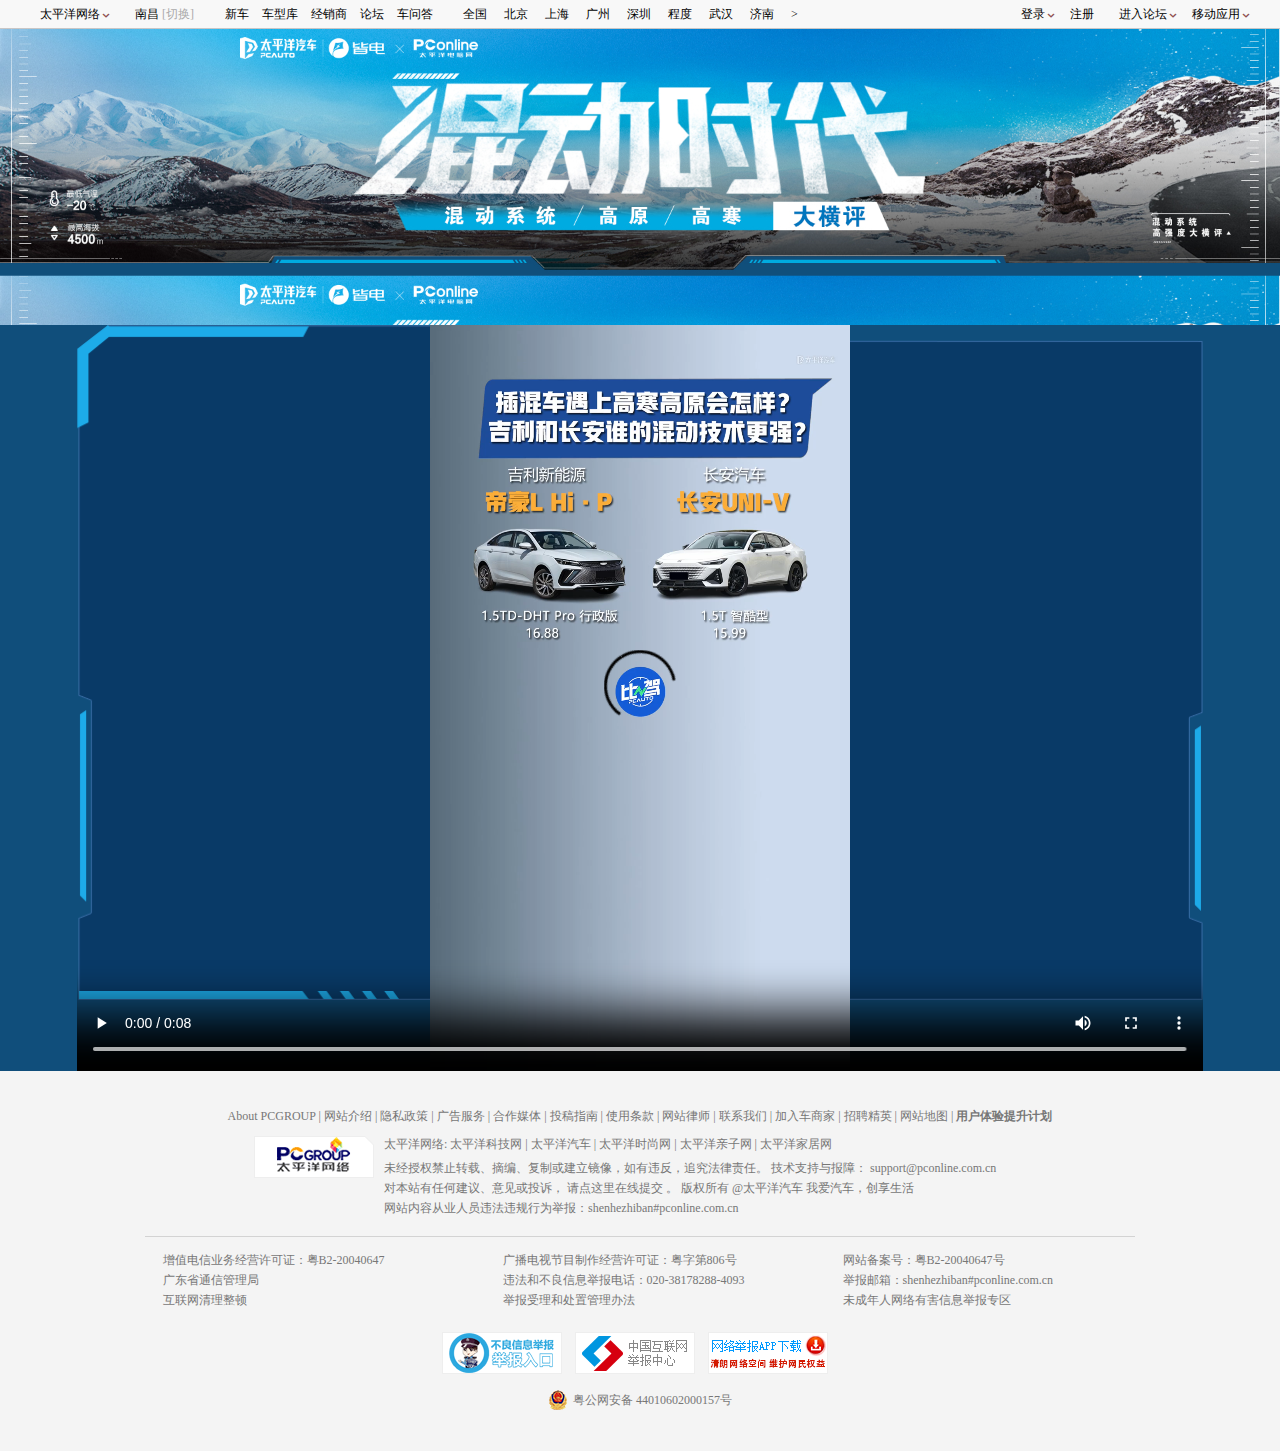
<file: html/time.html>
<!DOCTYPE html>
<html lang="en">
<head>
    <meta charset="UTF-8">
    <meta name="viewport" content="width=device-width, initial-scale=1.0">
    <title>混动时代全面开启！</title>
    <link rel="stylesheet" href="../css/common.css">
    <link rel="stylesheet" href="../css/top.css">
    <link rel="stylesheet" href="../css/time.css">
    <link rel="stylesheet" href="../css/foot.css">
</head>
<body>
    <!-- 顶部登录注册开始 -->
    <div class="top ">
        <div class="topBox ">
            <!-- 左边太平洋网络 -->
            <ul class="boxLeft">
                <li class="boxLeft1"><a href="#">太平洋网络</a></li>
                <li class="boxLeft2"><a href="#">南昌</a> <span><a hrfe="#">[切换]</a></span></li>
                <li><a href="#">新车</a></li>
                <li><a href="#">车型库</a></li>
                <li><a href="#">经销商</a></li>
                <li><a href="#">论坛</a></li>
                <li><a href="#">车问答</a></li>
            </ul>
            <!-- 全国。。。 -->
            <ul class="boxMid">
                <li><a href="#">全国</a></li>
                <li><a href="#">北京</a></span></li>
                <li><a href="#">上海</a></li>
                <li><a href="#">广州</a></li>
                <li><a href="#">深圳</a></li>
                <li><a href="#">程度</a></li>
                <li><a href="#">武汉</a></li>
                <li><a href="#">济南</a></li>
                <li><a href="#">></a></li>
            </ul>
            <!-- 登录注册 -->
            <ul class="boxRight">
                <li class="boxRight1"><a href="login.html">登录</a></li>
                <li><a href="rigister.html">注册</a></li>
                <li class="boxRight1"><a href="">进入论坛</a></li>
                <li class="boxRight1"><a href="">移动应用</a></li>
            </ul>
        </div>
    </div>
    <!-- 顶部登录注册结束 -->

    <!-- 混动时代大图片开始 -->
    <div class="midImg">    </div>
    <!-- 混动时代大图片结束 -->

    <!-- 中间视频开始 -->
    <div class="midVideo">
        <div class="voiderWrapper">
            <video src="../video/video.mp4" autoplay="autoplay" controls="controls"></video>
        </div>
    </div>
    <!-- 中间视频结束 -->

    <!-- 底部合作开始 -->
    <div class="footer">
        <!-- 第一部分，广告 -->
        <div class="ftfirst">
            <div class="ftfirst1">
                <a href="">About PCGROUP</a> |
                <a href="">网站介绍</a> |
                <a href="">隐私政策 </a> |
                <a href="">广告服务</a> |
                <a href="">合作媒体</a> |
                <a href="">投稿指南</a> |
                <a href="">使用条款</a> |
                <a href="">网站律师</a> |
                <a href="">联系我们</a> |
                <a href="">加入车商家</a> |
                <a href="">招聘精英</a> |
                <a href="">网站地图</a> |
                <a href="">用户体验提升计划</a>
            </div>
            <div class="ftfirst2">
                <div class="ftLeft">
                    <img src="../images/footer/g-footer-logo.png" alt="">

                </div>
                <div class="ftRight">
                    <dl>
                        <dt>
                            <a href="">太平洋网络:</a>
                        </dt>
                        <dd>
                            <a href="">太平洋科技网</a> |
                            <a href="">太平洋汽车</a> |
                            <a href="">太平洋时尚网</a> |
                            <a href="">太平洋亲子网</a> |
                            <a href="">太平洋家居网</a>
                        </dd>
                    </dl>
                    <p>
                        未经授权禁止转载、摘编、复制或建立镜像，如有违反，追究法律责任。 技术支持与报障：
                        <a href="">support@pconline.com.cn</a>
                    </p>
                    <p>
                        对本站有任何建议、意见或投诉，
                        <a href="">请点这里在线提交</a>
                        。 版权所有 @太平洋汽车 我爱汽车，创享生活
                    </p>
                    <p>网站内容从业人员违法违规行为举报：shenhezhiban#pconline.com.cn</p>
                </div>

            </div>
        </div>

        <!-- 第二部分，举报 -->
        <div class="ftSecond">
            <ul>
                <li class="ftsli">增值电信业务经营许可证：粤B2-20040647</li>
                <li class="ftsli">广播电视节目制作经营许可证：粤字第806号</li>
                <li><a href="">网站备案号：粤B2-20040647号</a></li>
                <li class="ftsli"><a href="">广东省通信管理局</a></li>
                <li class="ftsli">违法和不良信息举报电话：020-38178288-4093</li>
                <li>举报邮箱：shenhezhiban#pconline.com.cn</li>
                <li class="ftsli"><a href="">互联网清理整顿</a></li>
                <li class="ftsli"><a href="">举报受理和处置管理办法</a></li>
                <li><a href="">未成年人网络有害信息举报专区</a></li>
            </ul>
        </div>

        <!-- 第三部分，备案 -->
        <div class="ftThird">
            <div class="ftfd">
                <a href=""><img src="../images/footer/ip_police.png" alt=""></a>
                <a href=""><img src="../images/footer/ft-zghlwjbzx.png" alt=""></a>
                <a href="report.html"><img src="../images/footer/ft-wljbapp.png" alt=""></a>
            </div>
            <div class="ftsd">
                <a href="">
                    <img src="../images/footer/ft-ghs.png" alt="">
                    粤公网安备 44010602000157号
                </a>
            </div>
        </div>
    </div>
    <!-- 底部合作结束 -->
</body>
</html>
</file>
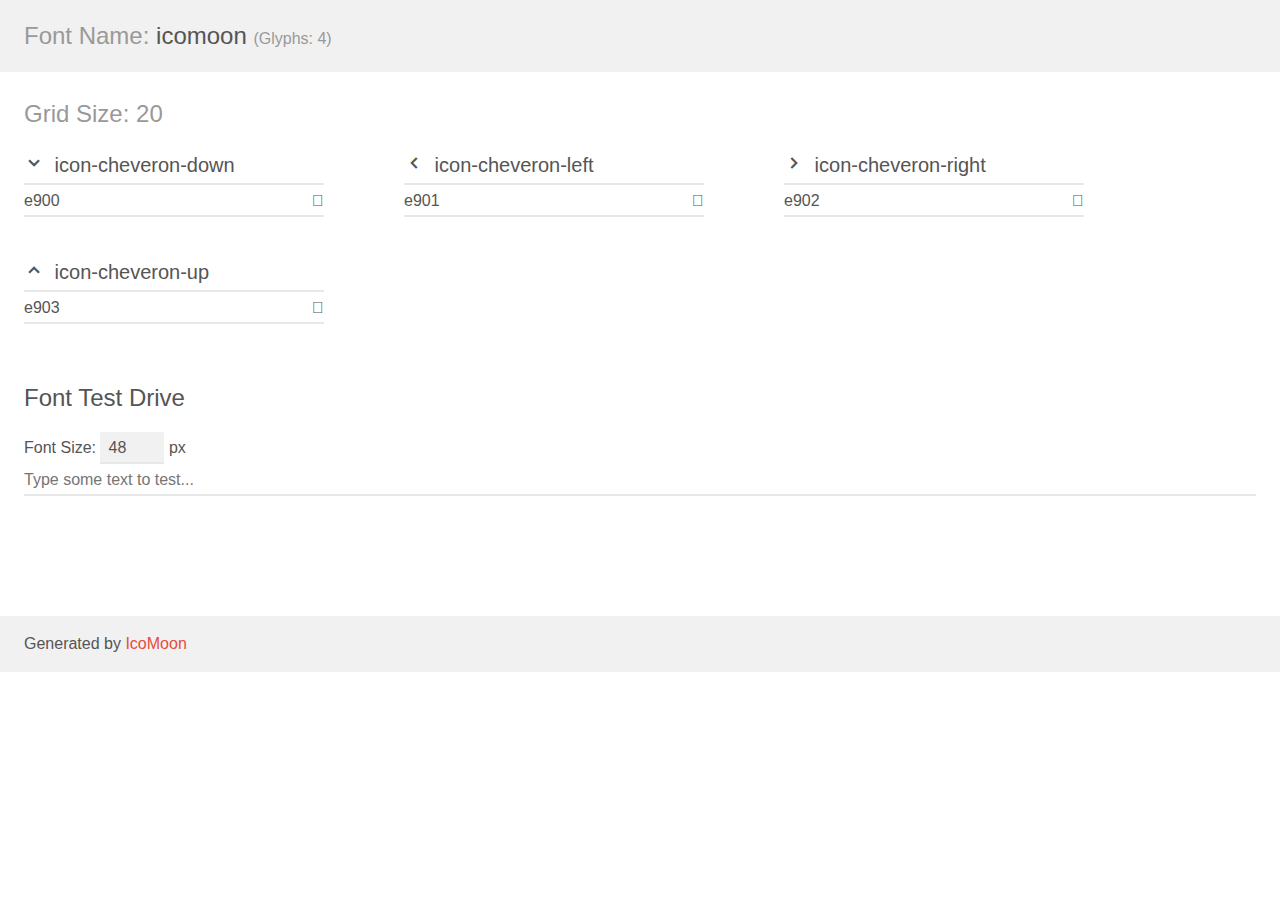
<file: fonts/icomoon/demo.html>
<!doctype html>
<html>
<head>
    <meta charset="utf-8">
    <title>IcoMoon Demo</title>
    <meta name="description" content="An Icon Font Generated By IcoMoon.io">
    <meta name="viewport" content="width=device-width, initial-scale=1">
    <link rel="stylesheet" href="demo-files/demo.css">
    <link rel="stylesheet" href="style.css"></head>
<body>
    <div class="bgc1 clearfix">
        <h1 class="mhmm mvm"><span class="fgc1">Font Name:</span> icomoon <small class="fgc1">(Glyphs:&nbsp;4)</small></h1>
    </div>
    <div class="clearfix mhl ptl">
        <h1 class="mvm mtn fgc1">Grid Size: 20</h1>
        <div class="glyph fs1">
            <div class="clearfix bshadow0 pbs">
                <span class="icon-cheveron-down"></span>
                <span class="mls"> icon-cheveron-down</span>
            </div>
            <fieldset class="fs0 size1of1 clearfix hidden-false">
                <input type="text" readonly value="e900" class="unit size1of2" />
                <input type="text" maxlength="1" readonly value="&#xe900;" class="unitRight size1of2 talign-right" />
            </fieldset>
            <div class="fs0 bshadow0 clearfix hidden-true">
                <span class="unit pvs fgc1">liga: </span>
                <input type="text" readonly value="" class="liga unitRight" />
            </div>
        </div>
        <div class="glyph fs1">
            <div class="clearfix bshadow0 pbs">
                <span class="icon-cheveron-left"></span>
                <span class="mls"> icon-cheveron-left</span>
            </div>
            <fieldset class="fs0 size1of1 clearfix hidden-false">
                <input type="text" readonly value="e901" class="unit size1of2" />
                <input type="text" maxlength="1" readonly value="&#xe901;" class="unitRight size1of2 talign-right" />
            </fieldset>
            <div class="fs0 bshadow0 clearfix hidden-true">
                <span class="unit pvs fgc1">liga: </span>
                <input type="text" readonly value="" class="liga unitRight" />
            </div>
        </div>
        <div class="glyph fs1">
            <div class="clearfix bshadow0 pbs">
                <span class="icon-cheveron-right"></span>
                <span class="mls"> icon-cheveron-right</span>
            </div>
            <fieldset class="fs0 size1of1 clearfix hidden-false">
                <input type="text" readonly value="e902" class="unit size1of2" />
                <input type="text" maxlength="1" readonly value="&#xe902;" class="unitRight size1of2 talign-right" />
            </fieldset>
            <div class="fs0 bshadow0 clearfix hidden-true">
                <span class="unit pvs fgc1">liga: </span>
                <input type="text" readonly value="" class="liga unitRight" />
            </div>
        </div>
        <div class="glyph fs1">
            <div class="clearfix bshadow0 pbs">
                <span class="icon-cheveron-up"></span>
                <span class="mls"> icon-cheveron-up</span>
            </div>
            <fieldset class="fs0 size1of1 clearfix hidden-false">
                <input type="text" readonly value="e903" class="unit size1of2" />
                <input type="text" maxlength="1" readonly value="&#xe903;" class="unitRight size1of2 talign-right" />
            </fieldset>
            <div class="fs0 bshadow0 clearfix hidden-true">
                <span class="unit pvs fgc1">liga: </span>
                <input type="text" readonly value="" class="liga unitRight" />
            </div>
        </div>
    </div>

    <!--[if gt IE 8]><!-->
    <div class="mhl clearfix mbl">
        <h1>Font Test Drive</h1>
        <label>
            Font Size: <input id="fontSize" type="number" class="textbox0 mbm"
            min="8" value="48" />
            px
        </label>
        <input id="testText" type="text" class="phl size1of1 mvl"
        placeholder="Type some text to test..." value=""/>
        <div id="testDrive" class="icon-" style="font-family: icomoon">&nbsp;
        </div>
    </div>
    <!--<![endif]-->
    <div class="bgc1 clearfix">
        <p class="mhl">Generated by <a href="https://icomoon.io/app">IcoMoon</a></p>
    </div>

    <script src="demo-files/demo.js"></script>
</body>
</html>
</file>
<file: css/rightside.css>
/* div */
.rightSide {
    /* position: relative; */
    position: fixed;
    float: left;
    right: 0;
    width: 40px;
    height: 721px;
    background-color: #333;
}
/* 上面的ul */
.rightSideTop {
    position: absolute;
    top: 10px;
    left: 0;
    width: 100%;
}
/* li的下外边距 */
.rightSideTopFirstItem {
    margin-bottom: 10px;
}
/* a标签 */
.rightSideTopFirstItem a {
    position: relative;
    display: block;
    width: 40px;
    height: 40px;
    line-height: 40px;
    color: #fff;
    text-align: center;
    transition: all .3s;
}
/* 所有a标签的图标 */
.rightSideTopFirstItem a:before {
    content: '';
    position: absolute;
    top: 50%;
    left: 50%;
    width: 20px;
    height: 20px;
    margin: -10px 0 0 -10px;
}
.rightSideTopFirstItem a:hover {
    background-color: #FF6600;
}
/* 用户图标 A */
.rightSideTopFirst a:before {
    background: url(../images/jlt2.png) no-repeat 0 0;
}
/* 用户图标 B */
.rightSideTopSecond a:before {
    background: url(../images/jlt2.png) no-repeat 0 -23px;
}
/* 用户图标 C */
.rightSideTopThird a:before {
    background: url(../images/jlt2.png) no-repeat 0 -46px;
}
/* 用户图标 D */
.rightSideTopFourth a:before {
    background: url(../images/jlt2.png) no-repeat 0 -69px;
}

/* 下面部分 */
.rightSideBottom {
    position: absolute;
    bottom: 0px;
    left: 0;
    width: 100%;
    height: 400px;
}
/* 第一部分 */
.rightSideBottom1 {
    position: absolute;
    top: 0;
    height: 204px;
    margin-bottom: 15px;
}
.rightSideBottom1FirstItem {
    margin-bottom: 20px;
}
.rightSideBottom1FirstItem a {
    display: block;
    width: 40px;
    height: 40px;
    line-height: 40px;
    text-align: center;
}
.rightSideBottom1First a img{
    width: 100%;
    height: 100%;
}
/* 第二部分 */
.rightSideBottom2 {
    position: absolute;
    bottom: 0px;
    left: 0;
    width: 100%;
}
.rightSideBottom2FirstItem a,button {
    border: none;
    background-color: transparent;
    position: relative;
    display: block;
    width: 40px;
    height: 40px;
    line-height: 40px;
    color: #fff;
    text-align: center;
    margin-bottom: 5px;
    transition: all .3s;
}
.rightSideBottom2FirstItem a:before {
    content: '';
    position: absolute;
    left: 50%;
    top: 10px;
    width: 20px;
    height: 20px;
    margin: 0px 0 0 -10px;
}
.rightSideBottom2FirstItem button:before {
    content: '';
    position: absolute;
    left: 50%;
    top: 10px;
    width: 20px;
    height: 20px;
    margin: 0px 0 0 -10px;
}
.rightSideBottom2FirstItem a:hover {
    background-color: #FF6600;
}
.rightSideBottom2First a:before {
    background: url(../images/jlt2.png) no-repeat 0 -92px;
}
.rightSideBottom2Second button:before {
    background: url(../images/jlt2.png) no-repeat 0 -115px;
}
.rightSideBottom2Second button:hover {
    cursor: pointer;
    background-color: #FF6600;
}
.rightSideBottom2Third a:before {
    background: url(../images/jlt2.png) no-repeat 0 -138px;
}
</file>
<file: css/common.css>
* {
    margin: 0;
    padding: 0;
}

ul li {
    list-style: none;
}

a {
    text-decoration: none;
    color: black;
}

.clear {
    clear: both;
    overflow: hidden;
}

@font-face {
    font-family: 'icomoon';
    src:  url('../fonts/icomoon/fonts/icomoon.eot?71gcpi');
    src:  url('../fonts/icomoon/fonts/icomoon.eot?71gcpi#iefix') format('embedded-opentype'),
        url('../fonts/icomoon/fonts/icomoon.ttf?71gcpi') format('truetype'),
        url('../fonts/icomoon/fonts/icomoon.woff?71gcpi') format('woff'),
        url('../fonts/icomoon/fonts/icomoon.svg?71gcpi#icomoon') format('svg');
    font-weight: normal;
    font-style: normal;
    font-display: block;
}
</file>
<file: css/top.css>
/* 顶部 */
.top {
    width: 100%;
    position: relative;
    height: 28px;
    float: left;
    background-color: #f8f8f8;
    font: 12px/28px "微软雅黑","宋体";
    border-bottom: 1px solid #c9c6c6;
}
/* 顶部中间 */
.topBox {
    width: 1200px;
    height: 28px;
    margin: 0 auto;
    font-size: 12px;
}

/* 左边七个li开始 */
.topBox .boxLeft li {
    height: 28px;
    line-height: 28px;
    text-align: center;
    margin-right: 13px;
    float: left;
}
.topBox .boxLeft li a{
    position: relative;
}
/* 悬停变色 */
.topBox .boxLeft li > a:hover {
    color: #FF640A;
}
.topBox .boxLeft .boxLeft2 span a{
    color: #aaa;
}
/* 悬停在切换时显示小手图标 */
.topBox .boxLeft .boxLeft2 span a:hover {
    cursor: pointer;
}
.topBox .boxLeft .boxLeft1 {
    padding-right: 22px;
}
.topBox .boxLeft .boxLeft2 {
    padding-right: 18px;
}
/* 太平洋右侧下箭头 */
.topBox .boxLeft .boxLeft1 a::after {
    font-family: icomoon;
    position: absolute;
    top: -5px;
    content: '\e900';
    color: #8f5050;
}
/* 左边七个li结束 */

/* 中间七个li开始 */
.topBox .boxMid li {
    height: 28px;
    line-height: 28px;
    text-align: center;
    float: left;
    padding-left: 17px;
}

.topBox .boxMid li a:hover {
    color: #FF640A;
}
/* 中间七个li结束 */

/* 右边注册登录开始 */
.topBox .boxRight {
    float: right;
}
.topBox .boxRight li{
    height: 28px;
    line-height: 28px;
    text-align: center;
    float: left;
    padding-left: 25px;
}
.topBox .boxRight li a{
    position: relative;
}
.topBox .boxRight li a:hover{
    color: #FF640A;
}
.topBox .boxRight .boxRight1 a::after{
    font-family: icomoon;
    position: absolute;
    top: -5px;
    content: '\e900';
    color: #8f5050;
}
/* 右边注册登录结束 */
</file>
<file: css/banner.css>
.banner {
    width: 100%;
    height: 90px;
    /* background-color: aqua; */
    position: relative;
    float: left;
}
.bannerBox {
    width: 1200px;
    height: 90px;
    margin: 0 auto;
    /* background-color: aqua; */
}
/* 盒子共有的浮动以及高度 */
.bannerBox .common {
    float: left;
    height: 60px;
    margin-top: 15px;
    padding: 0 16px;
}
/* 共有的before伪元素位置 */
.bannerBox span{
    float: left;
}
.bannerBox span::before{
    content: '';
    display: block;
    width: 32px;
    height: 32px;
    margin: 0 auto;
    margin-bottom: 3px;
}
.bannerBox span {
    text-align: center;
    font-weight: 800;
}

/* 共有的 a标签的位置 */
.bannerBox .content{
    margin-left: 48px;
    margin-right: -8px;
    height: 18px;
    line-height: 16px;
    white-space: nowrap;
    margin-top: 8px;
}
.bannerBox span a:hover {
    text-decoration: underline;
}
.bannerBox .content a:hover {
    color: #FF6600;
}

/* 左边logo开始 */
.bannerBox .logo {
    position: relative;
    float: left;
    width: 184px;
    height: 90px;
    margin-right: 19px;
}
.bannerBox .logo img {
    margin-top: 19px;
}
/* 左边logo结束 */

/* 左边选车开始 */
.bannerBox .one {
    width: 200px;
    /* background-color: blue; */
}
.bannerBox .one span::before{
    background: url(../images/jlt1.png) no-repeat -80px -148px;
}
/* 左边选车结束 */

/* 左边买车开始 */
.bannerBox .two {
    width: 160px;
    /* background-color: yellow; */
}
.bannerBox .two span::before{
    background: url(../images/jlt1.png) no-repeat -80px -183px;
}
/* 左边买车结束 */

/* 左边养车开始 */
.bannerBox .three {
   width: 115px;
    /* background-color: red; */
}
.bannerBox .three span::before{
    background: url(../images/jlt1.png) no-repeat -80px -218px;
}
/* 左边养车结束 */

/* 左边精选开始 */
.bannerBox .four {
    width: 140px;
    /* background-color: gray; */
}
.bannerBox .four span::before{
    background: url(../images/jlt1.png) no-repeat -80px -253px;
}
/* 左边精选结束 */

/* 左边摩托开始 */
.bannerBox .five {
    width: 80px;
    /* background-color: green; */
}
.bannerBox .five span::before{
    background: url(../images/jlt1.png) no-repeat -80px -323px;
}
/* 左边摩托结束 */

/* 左边论坛开始 */
.bannerBox .six {
    width: 110px;
    /* background-color: pink; */
}
.bannerBox .six span::before{
    background: url(../images/jlt1.png) no-repeat -80px -288px;
}
.bannerBox .six .content2 a::after{
    font-family: icomoon;
    content: '\e900';
    color: #FF6600;
}
/* 左边论坛结束 */
</file>
<file: css/search.css>
.search {
    width: 100%;
    height: 50px;
    position: relative;
    float: left;
    margin-top: 20px;
}
.search .searchBox {
    width: 1200px;
    height: 50px;
    margin: 0 auto;
}
/* 表单 */
.search .searchBox .searchForm {
    position: relative;
    float: left;
    width: 787px;
    height: 50px;
}

/* 输入框 */
.search .searchBox .searchForm .searchInput {
    position: relative;
    float: left;
    height: 50px;
    border: 2px solid #ff640a;
    background-color: #fff;
    -webkit-border-radius: 3px 0 0 3px;
    border-radius: 3px 0 0 3px;
    width: 645px;
}
/* 前面的搜索logo */
.search .searchBox .searchForm .searchInput::before {
    content: '';
    float: left;
    width: 14px;
    height: 14px;
    margin: 17px 10px 0;
    background: url(../images/jlt1.png) no-repeat -98px -366px;
}
/* 表单大小 */
.search .searchBox .searchForm .searchInput input{
    float: left;
    position: relative;
    color: #bbb;
    width: 567px;
    height: 16px;
    line-height: 16px;
    padding: 17px 0;
    border: 0;
    outline: 0;
    font-size: 17px;
}
/* 表单后面的logo */
.search .searchBox .searchForm .searchInput span {
    float: left;
    width: 8px;
    height: 6px;
    margin: 19px 18px 0;
}
.search .searchBox .searchForm .searchInput span::after {
    position: absolute;
    font-family: icomoon;
    top: 15px;
    right: 12px;
    content: '\e900';
    font-size: 20px;
    color: #FF6600;
}
/* 提交 */
.search .searchBox .searchForm .inputSubmit {
    cursor: pointer;
    width: 140px;
    height: 53px;
    line-height: 50px;
    color: #fff;
    font-size: 20px;
    text-align: center;
    background-color: #fb6c19;
    border: 0;
    outline: 0;
    -webkit-border-radius: 3px;
    border-radius: 3px;
    margin-left: -2px;
}
.search .searchBox .searchForm .inputSubmit:hover {
    background-color: #fc5c00;
}
/* 右边的5个a标签 */
.search .searchBox .right{
    margin-left: 19px;
    float: left;
    width: 394px;
    height: 50px;
}
.search .searchBox .right a {
    float: left;
    margin-left: 20px;
    width: 56px;
    height: 100%;
    font: 14px/1.75 Microsoft Yahei,arial,sans-serif;
}
.search .searchBox .right a:hover {
    color: #FF6600;
}
.search .searchBox .right a::before {
    content: '';
    display: block;
    width: 24px;
    height: 24px;
    margin: 0 auto;
}
.search .searchBox .right .ra1::before{
    background: url(../images/jlt1.png) no-repeat -88px -457px;
}
.search .searchBox .right .ra2{
    width: 70px;
}
.search .searchBox .right .ra2::before{
    background: url(../images/jlt1.png) no-repeat -88px -430px;
}

.search .searchBox .right .ra3::before{
    background: url(../images/jlt1.png) no-repeat -88px -509px;
}

.search .searchBox .right .ra4::before{
    background: url(../images/jlt1.png) no-repeat -88px -563px;
}

.search .searchBox .right .ra5::before{
    background: url(../images/jlt1.png) no-repeat -88px -590px;
}
</file>
<file: css/content.css>
.chooseContent {
    width: 100%;
    height: 710px;
    position: relative;
    float: left;
    margin-top: 20px;
}
.chooseContent .firstBox {
    position: relative;
    width: 1200px;
    height: 133px;
    margin: 0 auto;
}

/* 选价格 */
.chooseContent .firstBox .chosePrice{
    width: 100%;
    height: 27px;
    border-bottom: 1px solid rgb(196, 196, 196);
}
.chooseContent .firstBox .chosePrice li{
    height: 26px;
    float: left;
    font-size: 15px;
    line-height: 16px;
    padding-bottom: 10px;
    margin-right: 29px;
    position: relative;
}
.chooseContent .firstBox .chosePrice li a:hover{
    color: #0777dd;
    font-weight: 700;
    border-bottom: 2px solid #0777dd;
    padding-bottom: 9px;
    margin-bottom: -1px;
}
.chooseContent .firstBox .chosePrice .price1{
    width: 64px;
}
.hover-effect {
    color: #0777dd;
    font-weight: 700;
    border-bottom: 2px solid #0777dd;
    padding-bottom: 9px;
    margin-bottom: -1px;
}
.chooseContent .firstBox .chosePrice .price2{
    width: 32px;
}
.chooseContent .firstBox .chosePrice .price3{
    width: 32px;
}
.chooseContent .firstBox .chosePrice .price4{
    width: 57px;
}
.chooseContent .firstBox .chosePrice .price5{
    width: 51px;
}
.chooseContent .firstBox .chosePrice .price6{
    width: 60.5px;
}
.chooseContent .firstBox .chosePrice .price7{
    width: 60.5px;
}
.chooseContent .firstBox .chosePrice .price8{
    width: 60.5px;
}
.chooseContent .firstBox .chosePrice .price9{
    width: 67px;
}
.chooseContent .firstBox .chosePrice .price10{
    width: 105px;
}
.chooseContent .firstBox .chosePrice .price10::before{
    content: '';
    display: inline-block;
    vertical-align: -3px;
    margin-right: 5px;
    width: 20px;
    height: 20px;
    vertical-align: middle;
    background: url(../images/firstScreen_z_c6e9e08.png) -24px 0px no-repeat;
}
.chooseContent .firstBox .chosePrice .price11{
    width: 64px;
}
.chooseContent .firstBox .chosePrice .price12{
    width: 95px;
}
.chooseContent .firstBox .chosePrice .price12 img{
    width: 45px;
    height: 13px;
}
.chooseContent .firstBox .chosePrice .price13{
    width: 64px;
}

/* 选车 */
.chooseContent .firstBox .choseCar{
    position: relative;
    width: 100%;
    height: 102px;
    margin-top: 5px;
}
.chooseContent .firstBox .choseCar .choseCarBox{
    position: relative;
    width: 1120px;
    height: 102px;
    margin: 0 auto;
}
.chooseContent .firstBox .choseCar .choseCarBox .car{
    position: relative;
    float: left;
    width: 100px;
    height: 102px;
    margin-right: 12px;
    margin-top: -3px;
    text-align: center;
}
.chooseContent .firstBox .choseCar .choseCarBox .car a img{
    margin-top: 6px;
    width: 88px;
    height: 66px;
}
.chooseContent .firstBox .choseCar .choseCarBox .car a:hover{
    color: #FF6600;
}
.chooseContent .firstBox .choseCar .choseCarBox .car5::after {
    content: '';
    position: absolute;
    top: 0;
    left: 0;
    width: 44px;
    height: 35px;
    background: url(../images/firstScreen_z_c6e9e08.png) no-repeat 0px -103px;
}

/* 左右两边的箭头 */
.chooseContent .firstBox .direction button {
    position: absolute;
    top: 60%;
    right: 0;
    width: 25px;
    height: 48px;
    background-color: #F2F2F2;
    margin-top: -24px;
    transition: background .3s;
    border-radius: 4px;
}
.chooseContent .firstBox .direction .pre {
    left: 0;
}
/* 悬停效果 */
.chooseContent .firstBox .direction button:hover {
    cursor: pointer;
    background-color: #0777DD;
    color: #fff;
}
.chooseContent .firstBox .direction button::before {
    font-family: icomoon;
    position: absolute;
    font-size: 25px;
    top: 12%;
    left: 5%;
    width: 8px;
    height: 13px;
    color: #ccc;
}
.chooseContent .firstBox .direction .pre::before {
    content: '\e901';
}
.chooseContent .firstBox .direction .nxt::before {
    content: '\e902';
}

/* 中间的图片 */
.chooseContent .midImg{
    width: 1200px;
    height: 192px;
    margin: 0 auto;
}

/* hot */
/* hot左边 */
.chooseContent .hot {
    position: relative;
    width: 1200px;
    height: 360px;
    margin: 0 auto;
    margin-top: 25px;
}
.chooseContent .hot .left {
    float: left;
    width: 180px;
    position: relative;
    height: 350px;
    margin-top: 8px;
    border: 1px solid #eee;
}
/* top热门车系 */
.chooseContent .hot .left .top{
    position: absolute;
    top: -9px;
    left: 31px;
    width: 116px;
    height: 18px;
    text-align: center;
    line-height: 18px;
    color: #0777dd;
    font-size: 16px;
    font-weight: 700;
    border-width: 0;
}
/* .chooseContent .hot .left .top span{
    display: inline-block;
    padding: 0 15px;
    background-color: #fff;
} */
/* hot汽车类型 */
.chooseContent .hot .left .carType{
    position: relative;
    z-index: 101;
    width: 100%;
}
.chooseContent .hot .left .carType .type:first-child{
    margin-top: 16px;
}
.chooseContent .hot .left .carType .type{
    position: relative;
    float: left;
    height: 48px;
    width: 100%;
}
.chooseContent .hot .left .carType .type a{
    position: absolute;
    top: 0;
    left: 0;
    width: 178px;
    height: 46px;
    line-height: 46px;
    background-color: #fff;
}
.chooseContent .hot .left .carType .type a:hover{
    color: #FF6600;
}
.chooseContent .hot .left .carType .type a::before{
    content: '';
    float: left;
    width: 47px;
    height: 25px;
    margin: 10px 10px 0 15px;
}
.chooseContent .hot .left .carType .type a::after{
    font-family: icomoon;
    content: '\e902';
    position: absolute;
    top: 50%;
    left: 155px;
    width: 8px;
    height: 13px;
    font-size: 23px;
    color: #DDDDDD;
    margin-top: -20px;
}
.chooseContent .hot .left .carType .type1 a::before{
    background: url(../images/hotCar/car-new-energy.png) no-repeat;
    background-size: 100%;
}
.chooseContent .hot .left .carType .type2 a::before{
    background: url(../images/hotCar/car-suv.png) no-repeat;
    background-size: 100%;
}
.chooseContent .hot .left .carType .type3 a::before{
    background: url(../images/hotCar/car.png) no-repeat;
    background-size: 100%;
}
.chooseContent .hot .left .carType .type4 a::before{
    background: url(../images/hotCar/car-mpv.png) no-repeat;
    background-size: 100%;
}
.chooseContent .hot .left .carType .type5 a::before{
    background: url(../images/hotCar/car-sport.png) no-repeat;
    background-size: 100%;
}
.chooseContent .hot .left .carType .type6 a::before{
    background: url(../images/hotCar/car-pickup.png) no-repeat;
    background-size: 100%;
}
.chooseContent .hot .left .carType .type7 a::before{
    background: url(../images/hotCar/car-recommand.png) no-repeat;
    background-size: 100%;
}
/* hot右边的大盒子 */
.chooseContent .hot .rightBox {
    float: left;
    position: relative;
    height: 360px;
    width: 1008px;
    margin-left: 10px;
}
.chooseContent .hot .rightBox .leftFocus{
    float: left;
    width: 700px;
    height: 360px;
}
.chooseContent .hot .rightBox .leftFocus a img{
    width: 700px;
    height: 360px;
    background-repeat: no-repeat;
    background-size: 100%;
}
/* 右下角的四个li */
.chooseContent .hot .rightBox .leftFocus .bottomLi {
    position: absolute;
    right: 317px;
    bottom: 5px;
    font-size: 0;
    width: 126.4px;
    height: 24px;
}
.chooseContent .hot .rightBox .leftFocus .bottomLi li{
    float: left;
    height: 24px;
    margin-left: 8px;
}
/* li的形状 */
.chooseContent .hot .rightBox .leftFocus .bottomLi li .btli{
    display: inline-block;
    width: 8px;
    height: 8px;
    margin: 3px;
    border-radius: 5px;
    background-color: #fff;
}
.chooseContent .hot .rightBox .leftFocus .bottomLi ul li:hover{
    cursor: pointer;
}
.chooseContent .hot .rightBox .leftFocus .bottomLi li:first-child span{
    width: 40px;
    background-color: #0777dd;
}
.chooseContent .hot .rightBox .rightFocus{
    float: right;
    width: 300px;
    height: 360px;
}
.chooseContent .hot .rightBox .rightFocus li:nth-child(2){
    margin-top: 6px;
}
/* 左右两边的导向图标 */
.chooseContent .hot .rightBox .direction2{
    position: relative;
    top: 40%;
}
.chooseContent .hot .rightBox .direction2 ul li{
    position: absolute;
    width: 30px;
    height: 65px;
    border-radius: 3px;
    background-color: black;
    opacity: 0.5;
}
.chooseContent .hot .rightBox .direction2 .preli{
    left: 0;
}
.chooseContent .hot .rightBox .direction2 .nxtli{
    right: 0;
}
.chooseContent .hot .rightBox .direction2 ul li:hover{
    opacity: 1;
    background-color: #0777DD;
}
.chooseContent .hot .rightBox .direction2 a::before{
    font-family: icomoon;
    position: absolute;
    top: 10%;
    left: -35%;
    width: 8px;
    height: 13px;
    color: #fff;
    font-size: 53px;
}
.chooseContent .hot .rightBox .direction2 .pre2::before{
    content: '\e901';
}
.chooseContent .hot .rightBox .direction2 .nxt2::before{
    content: '\e902';
}
</file>
<file: css/leftside.css>
.leftSide {
    position: fixed;
    width: 80px;
    height: 308px;
    background-color: gray;
    top: 170px;
    left: 60px;
    opacity: 0;
    transition: linear 0.5s;
}
.leftSide a{
    float: left;
    width: 100%;
    height: 44px;
    text-align: center;
    line-height: 44px;
    font-size: 16px;
    background: #f7f7f7;
}
.leftSide a:nth-child(1) {
    background: #ff640a;
    color: #f7f7f7;
}
.leftSide a:hover{
    background: #ff640a;
    color: #f7f7f7;
}
</file>
<file: css/foot.css>
.footer {
    position: relative;
    float: left;
    width: 100%;
    height: 365px;
    background-color: #f4f4f4;
    z-index: -1;
    padding-top: 15px;
    font-size: 12px;
    color: #777;;
}
.footer a {
    color: #777;
}
.footer a:hover {
    color: #FF6600;
    text-decoration: underline;
}

/* 第一个盒子 */
.footer .ftfirst {
    width: 990px;
    height: 130px;
    padding-top: 20px;
    margin: 0 auto;
}
.footer .ftfirst {
    border-bottom: 1px solid rgb(211, 211, 211);
}
/* 最后一个 a加粗 */
.footer .ftfirst .ftfirst1 a:last-child{
    font-weight: 800;
}
/* 第一部分 */
.footer .ftfirst .ftfirst1{
    width: 990px;
    height: 20px;
    line-height: 20px;
    text-align: center;
    margin: 0 auto;
}
/* 第二部分 */
.footer .ftfirst .ftfirst2{
    width: 772px;
    height: 85px;
    margin: 0 auto;
    margin-top: 10px;
}
.footer .ftfirst .ftfirst2 .ftLeft{
    float: left;
}
.footer .ftfirst .ftfirst2 .ftLeft img{
    width: 120px;
    height: 42px;
}
.footer .ftfirst .ftfirst2 .ftRight{
    float: left;
    margin-left: 10px;
}
.footer .ftfirst .ftfirst2 .ftRight dt, dd{
    display: inline;
}
.footer .ftfirst .ftfirst2 .ftRight dl{
    margin-bottom: 5px;
}
.footer .ftfirst .ftfirst2 .ftRight p{
    height: 20px;
    line-height: 20px;
}

/* 第二个盒子 */
.footer .ftSecond {
    width: 990px;
    height: 65px;
    padding-top: 15px;
    padding-left: 35px;
    margin: 0 auto;
}
.footer .ftSecond li{
    display: inline;
    float: left;
    height: 20px;
    white-space: nowrap;
}
.footer .ftSecond .ftsli{
    width: 340px;
}

/* 第三个盒子 */
.footer .ftThird {
    width: 990px;
    height: 102.6px;
    padding-top: 15px;
    margin: 0 auto;
}
.footer .ftThird .ftfd{
    width: 100%;
    height: 47.6px;
    text-align: center;
}
.footer .ftThird .ftfd a{
    margin-right: 10px;
}
.footer .ftThird .ftsd{
    width: 100%;
    text-align: center;
    margin-top: 10px;
}
.footer .ftThird .ftsd a{
    display: inline-block;
    height: 20px;
    line-height: 20px;
}
.footer .ftThird .ftsd img{
    float: left;
    width: 20px;
    height: 20px;
    margin-right: 5px;
}
</file>
<file: css/focus.css>
.focus {
    position: relative;
    float: left;
    width: 100%;
    height: 657px;
    padding-top: 25px;
}
.focusBox {
    height: 100%;
    width: 1200px;
    margin: 0 auto;
    /* background-color: pink; */
}
/* 左边焦点 */
.focusLeft {
    float: left;
    height: 100%;
    width: 860px;
    /* background-color: rgb(193, 193, 170); */
}
/* 上面的a标签 */
.focusLeft .focusLeftA{
    padding: 0 8px;
    font-size: 30px;
    line-height: 1;
    font-weight: 700;
}
.focusLeft .focusLeftA a{
    color: #f44;
}
.focusLeft .focusLeftA a::before{
    content: '';
    float: left;
    margin-top: 2px;
    margin-right: 18px;
    width: 122px;
    height: 28px;
    background: url(../images/focus/focus.png) no-repeat;
}
/* 下面的热门栏目+li */
.focusLeft .focusLeftBot {
    width: 860px;
    height: 598px;
    margin-top: 25px;
}
/* 左边的图片 */
.focusLeft .focusLeftBot .focusLeftBotLeft{
    float: left;
    width: 350px;
    height: 100%;
}
.focusLeft .focusLeftBot .focusLeftBotLeft .focusLeftBotLeftTop {
    width: 350px;
    height: 47px;
}
.focusSpan{
    display: inline-block;
    width: 80px;
    height: 47px;
    font-size: 20px;
    font-weight: 700;
    border-top: 2px solid #0777dd;
    line-height: 47px;
    margin-top: -1px;
}
.focusLeft .focusLeftBot .focusLeftBotLeft .focusLeftBotLeftTop {
    position: relative;
}
.focusLeft .focusLeftBot .focusLeftBotLeft .focusLeftBotLeftTop .focusUl {
    position: absolute;
    right: 0;
    top: 33%;
    width: 70px;
    height: 18px;
}
.focusUl li{
    float: left;
    height: 24px;
    margin-left: 2px;
}
.focusUl li:hover{
    cursor: pointer;
}
.focusUl li span{
    display: inline-block;
    width: 8px;
    height: 8px;
    margin: 3px;
    border-radius: 5px;
    background-color: #d7d7d7;
}
.focusUl li:first-child span{
    width: 30px;
    background-color: #0777dd;
}
/* 下面的图片 */
.focusLeftBotLeftImg ul{
    width: 350px;
    height: 420px;
}
.focusLeftBotLeftImg>ul>li:nth-child(2){
    margin-top: 20px;
}
.focusLeftBotLeftImg2>ul {
    height: 120px;
}
.focusLeftBotLeftImg ul li{
    position: relative;
}
/* 图片内的文字 */
.imgText {
    position: absolute;
    width: 100%;
    bottom: 12px;
    text-align: center;
    font-size: 16px;
}
.imgText a {
    color: #fff;
}
.focusLeftBotLeftImg ul li:hover a{
    color: #FF6600;
}
.focusLeftBotLeftImg2 ul{
    margin-top: 20px;
}
/* 下面的三张图片 */
.focusLeftBotLeftImg2 ul li {
    position: relative;
    float: left;
    width: 96px;
    height: 104px;
    font-size: 16px;
    text-align: center;
    margin-right: 30px;
}
.focusLeftBotLeftImg2 ul li:nth-child(3) {
    margin-right: 0;
}
/* 图片内的文字 */
.imgText2{
    margin-top: 6px;
    width: 100%;
    white-space: nowrap;
    overflow: hidden;
    text-overflow: clip;
}
.focusLeftBotLeftImg2 ul li a img{
    width: 64px;
    height: 64px;
}

/* 右边的 li */
.focusLeft .focusLeftBot .focusLeftBotRight{
    float: right;
    width: 483px;
    height: 100%;
    /* background-color: royalblue; */
}
.focusLeft .focusLeftBot .focusLeftBotRight ul {
    margin-top: 20px;
}
.focusLeft .focusLeftBot .focusLeftBotRight ul li {
    float: left;
    height: 36px;
}
.focusLeft .focusLeftBot .focusLeftBotRight ul li span {
    margin: 0px 3px 0 3px;
    color: #ccc;
}
.focusLeft .focusLeftBot .focusLeftBotRight ul li a{
    font-size: 16px;
}


/* 右边精彩推荐 */
.focusRight {
    float: right;
    height: 100%;
    width: 300px;
}
.focusRight .focusRightA {
    width: 300px;
    height: 46.8px;
}
.focus a:hover {
    color: #FF6600;
}
/* 上面的 a标签 */
.focusRight .focusRightA a:first-child{
    float: left;
    font-size: 20px;
    font-weight: 700;
    border-top: 2px solid #0777dd;
    line-height: 44px;
    margin-top: -1px;
}
.focusRight .focusRightA a:last-child{
    float: right;
    display: inline;
    color: #999;
    font-size: 14px;
    height: 31px;
    padding-top: 13px;
    overflow: hidden;
}
/* 下面的 li */
.focusRight .focusRightA a:last-child:hover{
    color: red;
}
.focusRight .focusRightUl li{
    position: relative;
    height: 36px;
    padding-left: 14px;
    line-height: 36px;
    overflow: hidden;
    white-space: nowrap;
    text-overflow: ellipsis;
}
.focusRight .focusRightUl li::before{
    content: '';
    width: 4px;
    height: 4px;
    position: absolute;
    top: 50%;
    margin-top: -2px;
    left: 0;
    background-color: #d7d7d7;
}
</file>
<file: PacificAutomotiveNetwork/css/rightside.css>
/* div */
.rightSide {
    /* position: relative; */
    position: fixed;
    float: left;
    right: 0;
    width: 40px;
    height: 721px;
    background-color: #333;
}
/* 上面的ul */
.rightSideTop {
    position: absolute;
    top: 10px;
    left: 0;
    width: 100%;
}
/* li的下外边距 */
.rightSideTopFirstItem {
    margin-bottom: 10px;
}
/* a标签 */
.rightSideTopFirstItem a {
    position: relative;
    display: block;
    width: 40px;
    height: 40px;
    line-height: 40px;
    color: #fff;
    text-align: center;
    transition: all .3s;
}
/* 所有a标签的图标 */
.rightSideTopFirstItem a:before {
    content: '';
    position: absolute;
    top: 50%;
    left: 50%;
    width: 20px;
    height: 20px;
    margin: -10px 0 0 -10px;
}
.rightSideTopFirstItem a:hover {
    background-color: #FF6600;
}
/* 用户图标 A */
.rightSideTopFirst a:before {
    background: url(../images/jlt2.png) no-repeat 0 0;
}
/* 用户图标 B */
.rightSideTopSecond a:before {
    background: url(../images/jlt2.png) no-repeat 0 -23px;
}
/* 用户图标 C */
.rightSideTopThird a:before {
    background: url(../images/jlt2.png) no-repeat 0 -46px;
}
/* 用户图标 D */
.rightSideTopFourth a:before {
    background: url(../images/jlt2.png) no-repeat 0 -69px;
}

/* 下面部分 */
.rightSideBottom {
    position: absolute;
    bottom: 0px;
    left: 0;
    width: 100%;
    height: 400px;
}
/* 第一部分 */
.rightSideBottom1 {
    position: absolute;
    top: 0;
    height: 204px;
    margin-bottom: 15px;
}
.rightSideBottom1FirstItem {
    margin-bottom: 20px;
}
.rightSideBottom1FirstItem a {
    display: block;
    width: 40px;
    height: 40px;
    line-height: 40px;
    text-align: center;
}
.rightSideBottom1First a img{
    width: 100%;
    height: 100%;
}
/* 第二部分 */
.rightSideBottom2 {
    position: absolute;
    bottom: 0px;
    left: 0;
    width: 100%;
}
.rightSideBottom2FirstItem a,button {
    border: none;
    background-color: transparent;
    position: relative;
    display: block;
    width: 40px;
    height: 40px;
    line-height: 40px;
    color: #fff;
    text-align: center;
    margin-bottom: 5px;
    transition: all .3s;
}
.rightSideBottom2FirstItem a:before {
    content: '';
    position: absolute;
    left: 50%;
    top: 10px;
    width: 20px;
    height: 20px;
    margin: 0px 0 0 -10px;
}
.rightSideBottom2FirstItem button:before {
    content: '';
    position: absolute;
    left: 50%;
    top: 10px;
    width: 20px;
    height: 20px;
    margin: 0px 0 0 -10px;
}
.rightSideBottom2FirstItem a:hover {
    background-color: #FF6600;
}
.rightSideBottom2First a:before {
    background: url(../images/jlt2.png) no-repeat 0 -92px;
}
.rightSideBottom2Second button:before {
    background: url(../images/jlt2.png) no-repeat 0 -115px;
}
.rightSideBottom2Second button:hover {
    cursor: pointer;
    background-color: #FF6600;
}
.rightSideBottom2Third a:before {
    background: url(../images/jlt2.png) no-repeat 0 -138px;
}
</file>
<file: PacificAutomotiveNetwork/css/common.css>
* {
    margin: 0;
    padding: 0;
}

ul li {
    list-style: none;
}

a {
    text-decoration: none;
    color: black;
}

.clear {
    clear: both;
    overflow: hidden;
}

@font-face {
    font-family: 'icomoon';
    src:  url('../fonts/icomoon/fonts/icomoon.eot?71gcpi');
    src:  url('../fonts/icomoon/fonts/icomoon.eot?71gcpi#iefix') format('embedded-opentype'),
        url('../fonts/icomoon/fonts/icomoon.ttf?71gcpi') format('truetype'),
        url('../fonts/icomoon/fonts/icomoon.woff?71gcpi') format('woff'),
        url('../fonts/icomoon/fonts/icomoon.svg?71gcpi#icomoon') format('svg');
    font-weight: normal;
    font-style: normal;
    font-display: block;
}
</file>
<file: PacificAutomotiveNetwork/css/top.css>
/* 顶部 */
.top {
    width: 100%;
    position: relative;
    height: 28px;
    float: left;
    background-color: #f8f8f8;
    font: 12px/28px "微软雅黑","宋体";
    border-bottom: 1px solid #c9c6c6;
}
/* 顶部中间 */
.topBox {
    width: 1200px;
    height: 28px;
    margin: 0 auto;
    font-size: 12px;
}

/* 左边七个li开始 */
.topBox .boxLeft li {
    height: 28px;
    line-height: 28px;
    text-align: center;
    margin-right: 13px;
    float: left;
}
.topBox .boxLeft li a{
    position: relative;
}
/* 悬停变色 */
.topBox .boxLeft li > a:hover {
    color: #FF640A;
}
.topBox .boxLeft .boxLeft2 span a{
    color: #aaa;
}
/* 悬停在切换时显示小手图标 */
.topBox .boxLeft .boxLeft2 span a:hover {
    cursor: pointer;
}
.topBox .boxLeft .boxLeft1 {
    padding-right: 22px;
}
.topBox .boxLeft .boxLeft2 {
    padding-right: 18px;
}
/* 太平洋右侧下箭头 */
.topBox .boxLeft .boxLeft1 a::after {
    font-family: icomoon;
    position: absolute;
    top: -5px;
    content: '\e900';
    color: #8f5050;
}
/* 左边七个li结束 */

/* 中间七个li开始 */
.topBox .boxMid li {
    height: 28px;
    line-height: 28px;
    text-align: center;
    float: left;
    padding-left: 17px;
}

.topBox .boxMid li a:hover {
    color: #FF640A;
}
/* 中间七个li结束 */

/* 右边注册登录开始 */
.topBox .boxRight {
    float: right;
}
.topBox .boxRight li{
    height: 28px;
    line-height: 28px;
    text-align: center;
    float: left;
    padding-left: 25px;
}
.topBox .boxRight li a{
    position: relative;
}
.topBox .boxRight li a:hover{
    color: #FF640A;
}
.topBox .boxRight .boxRight1 a::after{
    font-family: icomoon;
    position: absolute;
    top: -5px;
    content: '\e900';
    color: #8f5050;
}
/* 右边注册登录结束 */
</file>
<file: PacificAutomotiveNetwork/css/banner.css>
.banner {
    width: 100%;
    height: 90px;
    /* background-color: aqua; */
    position: relative;
    float: left;
}
.bannerBox {
    width: 1200px;
    height: 90px;
    margin: 0 auto;
    /* background-color: aqua; */
}
/* 盒子共有的浮动以及高度 */
.bannerBox .common {
    float: left;
    height: 60px;
    margin-top: 15px;
    padding: 0 16px;
}
/* 共有的before伪元素位置 */
.bannerBox span{
    float: left;
}
.bannerBox span::before{
    content: '';
    display: block;
    width: 32px;
    height: 32px;
    margin: 0 auto;
    margin-bottom: 3px;
}
.bannerBox span {
    text-align: center;
    font-weight: 800;
}

/* 共有的 a标签的位置 */
.bannerBox .content{
    margin-left: 48px;
    margin-right: -8px;
    height: 18px;
    line-height: 16px;
    white-space: nowrap;
    margin-top: 8px;
}
.bannerBox span a:hover {
    text-decoration: underline;
}
.bannerBox .content a:hover {
    color: #FF6600;
}

/* 左边logo开始 */
.bannerBox .logo {
    position: relative;
    float: left;
    width: 184px;
    height: 90px;
    margin-right: 19px;
}
.bannerBox .logo img {
    margin-top: 19px;
}
/* 左边logo结束 */

/* 左边选车开始 */
.bannerBox .one {
    width: 200px;
    /* background-color: blue; */
}
.bannerBox .one span::before{
    background: url(../images/jlt1.png) no-repeat -80px -148px;
}
/* 左边选车结束 */

/* 左边买车开始 */
.bannerBox .two {
    width: 160px;
    /* background-color: yellow; */
}
.bannerBox .two span::before{
    background: url(../images/jlt1.png) no-repeat -80px -183px;
}
/* 左边买车结束 */

/* 左边养车开始 */
.bannerBox .three {
   width: 115px;
    /* background-color: red; */
}
.bannerBox .three span::before{
    background: url(../images/jlt1.png) no-repeat -80px -218px;
}
/* 左边养车结束 */

/* 左边精选开始 */
.bannerBox .four {
    width: 140px;
    /* background-color: gray; */
}
.bannerBox .four span::before{
    background: url(../images/jlt1.png) no-repeat -80px -253px;
}
/* 左边精选结束 */

/* 左边摩托开始 */
.bannerBox .five {
    width: 80px;
    /* background-color: green; */
}
.bannerBox .five span::before{
    background: url(../images/jlt1.png) no-repeat -80px -323px;
}
/* 左边摩托结束 */

/* 左边论坛开始 */
.bannerBox .six {
    width: 110px;
    /* background-color: pink; */
}
.bannerBox .six span::before{
    background: url(../images/jlt1.png) no-repeat -80px -288px;
}
.bannerBox .six .content2 a::after{
    font-family: icomoon;
    content: '\e900';
    color: #FF6600;
}
/* 左边论坛结束 */
</file>
<file: PacificAutomotiveNetwork/css/search.css>
.search {
    width: 100%;
    height: 50px;
    position: relative;
    float: left;
    margin-top: 20px;
}
.search .searchBox {
    width: 1200px;
    height: 50px;
    margin: 0 auto;
}
/* 表单 */
.search .searchBox .searchForm {
    position: relative;
    float: left;
    width: 787px;
    height: 50px;
}

/* 输入框 */
.search .searchBox .searchForm .searchInput {
    position: relative;
    float: left;
    height: 50px;
    border: 2px solid #ff640a;
    background-color: #fff;
    -webkit-border-radius: 3px 0 0 3px;
    border-radius: 3px 0 0 3px;
    width: 645px;
}
/* 前面的搜索logo */
.search .searchBox .searchForm .searchInput::before {
    content: '';
    float: left;
    width: 14px;
    height: 14px;
    margin: 17px 10px 0;
    background: url(../images/jlt1.png) no-repeat -98px -366px;
}
/* 表单大小 */
.search .searchBox .searchForm .searchInput input{
    float: left;
    position: relative;
    color: #bbb;
    width: 567px;
    height: 16px;
    line-height: 16px;
    padding: 17px 0;
    border: 0;
    outline: 0;
    font-size: 17px;
}
/* 表单后面的logo */
.search .searchBox .searchForm .searchInput span {
    float: left;
    width: 8px;
    height: 6px;
    margin: 19px 18px 0;
}
.search .searchBox .searchForm .searchInput span::after {
    position: absolute;
    font-family: icomoon;
    top: 15px;
    right: 12px;
    content: '\e900';
    font-size: 20px;
    color: #FF6600;
}
/* 提交 */
.search .searchBox .searchForm .inputSubmit {
    cursor: pointer;
    width: 140px;
    height: 53px;
    line-height: 50px;
    color: #fff;
    font-size: 20px;
    text-align: center;
    background-color: #fb6c19;
    border: 0;
    outline: 0;
    -webkit-border-radius: 3px;
    border-radius: 3px;
    margin-left: -2px;
}
.search .searchBox .searchForm .inputSubmit:hover {
    background-color: #fc5c00;
}
/* 右边的5个a标签 */
.search .searchBox .right{
    margin-left: 19px;
    float: left;
    width: 394px;
    height: 50px;
}
.search .searchBox .right a {
    float: left;
    margin-left: 20px;
    width: 56px;
    height: 100%;
    font: 14px/1.75 Microsoft Yahei,arial,sans-serif;
}
.search .searchBox .right a:hover {
    color: #FF6600;
}
.search .searchBox .right a::before {
    content: '';
    display: block;
    width: 24px;
    height: 24px;
    margin: 0 auto;
}
.search .searchBox .right .ra1::before{
    background: url(../images/jlt1.png) no-repeat -88px -457px;
}
.search .searchBox .right .ra2{
    width: 70px;
}
.search .searchBox .right .ra2::before{
    background: url(../images/jlt1.png) no-repeat -88px -430px;
}

.search .searchBox .right .ra3::before{
    background: url(../images/jlt1.png) no-repeat -88px -509px;
}

.search .searchBox .right .ra4::before{
    background: url(../images/jlt1.png) no-repeat -88px -563px;
}

.search .searchBox .right .ra5::before{
    background: url(../images/jlt1.png) no-repeat -88px -590px;
}
</file>
<file: PacificAutomotiveNetwork/css/content.css>
.chooseContent {
    width: 100%;
    height: 710px;
    position: relative;
    float: left;
    margin-top: 20px;
}
.chooseContent .firstBox {
    position: relative;
    width: 1200px;
    height: 133px;
    margin: 0 auto;
}

/* 选价格 */
.chooseContent .firstBox .chosePrice{
    width: 100%;
    height: 27px;
    border-bottom: 1px solid rgb(196, 196, 196);
}
.chooseContent .firstBox .chosePrice li{
    height: 26px;
    float: left;
    font-size: 15px;
    line-height: 16px;
    padding-bottom: 10px;
    margin-right: 29px;
    position: relative;
}
.chooseContent .firstBox .chosePrice li a:hover{
    color: #0777dd;
    font-weight: 700;
    border-bottom: 2px solid #0777dd;
    padding-bottom: 9px;
    margin-bottom: -1px;
}
.chooseContent .firstBox .chosePrice .price1{
    width: 64px;
}
.hover-effect {
    color: #0777dd;
    font-weight: 700;
    border-bottom: 2px solid #0777dd;
    padding-bottom: 9px;
    margin-bottom: -1px;
}
.chooseContent .firstBox .chosePrice .price2{
    width: 32px;
}
.chooseContent .firstBox .chosePrice .price3{
    width: 32px;
}
.chooseContent .firstBox .chosePrice .price4{
    width: 57px;
}
.chooseContent .firstBox .chosePrice .price5{
    width: 51px;
}
.chooseContent .firstBox .chosePrice .price6{
    width: 60.5px;
}
.chooseContent .firstBox .chosePrice .price7{
    width: 60.5px;
}
.chooseContent .firstBox .chosePrice .price8{
    width: 60.5px;
}
.chooseContent .firstBox .chosePrice .price9{
    width: 67px;
}
.chooseContent .firstBox .chosePrice .price10{
    width: 105px;
}
.chooseContent .firstBox .chosePrice .price10::before{
    content: '';
    display: inline-block;
    vertical-align: -3px;
    margin-right: 5px;
    width: 20px;
    height: 20px;
    vertical-align: middle;
    background: url(../images/firstScreen_z_c6e9e08.png) -24px 0px no-repeat;
}
.chooseContent .firstBox .chosePrice .price11{
    width: 64px;
}
.chooseContent .firstBox .chosePrice .price12{
    width: 95px;
}
.chooseContent .firstBox .chosePrice .price12 img{
    width: 45px;
    height: 13px;
}
.chooseContent .firstBox .chosePrice .price13{
    width: 64px;
}

/* 选车 */
.chooseContent .firstBox .choseCar{
    position: relative;
    width: 100%;
    height: 102px;
    margin-top: 5px;
}
.chooseContent .firstBox .choseCar .choseCarBox{
    position: relative;
    width: 1120px;
    height: 102px;
    margin: 0 auto;
}
.chooseContent .firstBox .choseCar .choseCarBox .car{
    position: relative;
    float: left;
    width: 100px;
    height: 102px;
    margin-right: 12px;
    margin-top: -3px;
    text-align: center;
}
.chooseContent .firstBox .choseCar .choseCarBox .car a img{
    margin-top: 6px;
    width: 88px;
    height: 66px;
}
.chooseContent .firstBox .choseCar .choseCarBox .car a:hover{
    color: #FF6600;
}
.chooseContent .firstBox .choseCar .choseCarBox .car5::after {
    content: '';
    position: absolute;
    top: 0;
    left: 0;
    width: 44px;
    height: 35px;
    background: url(../images/firstScreen_z_c6e9e08.png) no-repeat 0px -103px;
}

/* 左右两边的箭头 */
.chooseContent .firstBox .direction button {
    position: absolute;
    top: 60%;
    right: 0;
    width: 25px;
    height: 48px;
    background-color: #F2F2F2;
    margin-top: -24px;
    transition: background .3s;
    border-radius: 4px;
}
.chooseContent .firstBox .direction .pre {
    left: 0;
}
/* 悬停效果 */
.chooseContent .firstBox .direction button:hover {
    cursor: pointer;
    background-color: #0777DD;
    color: #fff;
}
.chooseContent .firstBox .direction button::before {
    font-family: icomoon;
    position: absolute;
    font-size: 25px;
    top: 12%;
    left: 5%;
    width: 8px;
    height: 13px;
    color: #ccc;
}
.chooseContent .firstBox .direction .pre::before {
    content: '\e901';
}
.chooseContent .firstBox .direction .nxt::before {
    content: '\e902';
}

/* 中间的图片 */
.chooseContent .midImg{
    width: 1200px;
    height: 192px;
    margin: 0 auto;
}

/* hot */
/* hot左边 */
.chooseContent .hot {
    position: relative;
    width: 1200px;
    height: 360px;
    margin: 0 auto;
    margin-top: 25px;
}
.chooseContent .hot .left {
    float: left;
    width: 180px;
    position: relative;
    height: 350px;
    margin-top: 8px;
    border: 1px solid #eee;
}
/* top热门车系 */
.chooseContent .hot .left .top{
    position: absolute;
    top: -9px;
    left: 31px;
    width: 116px;
    height: 18px;
    text-align: center;
    line-height: 18px;
    color: #0777dd;
    font-size: 16px;
    font-weight: 700;
    border-width: 0;
}
/* .chooseContent .hot .left .top span{
    display: inline-block;
    padding: 0 15px;
    background-color: #fff;
} */
/* hot汽车类型 */
.chooseContent .hot .left .carType{
    position: relative;
    z-index: 101;
    width: 100%;
}
.chooseContent .hot .left .carType .type:first-child{
    margin-top: 16px;
}
.chooseContent .hot .left .carType .type{
    position: relative;
    float: left;
    height: 48px;
    width: 100%;
}
.chooseContent .hot .left .carType .type a{
    position: absolute;
    top: 0;
    left: 0;
    width: 178px;
    height: 46px;
    line-height: 46px;
    background-color: #fff;
}
.chooseContent .hot .left .carType .type a:hover{
    color: #FF6600;
}
.chooseContent .hot .left .carType .type a::before{
    content: '';
    float: left;
    width: 47px;
    height: 25px;
    margin: 10px 10px 0 15px;
}
.chooseContent .hot .left .carType .type a::after{
    font-family: icomoon;
    content: '\e902';
    position: absolute;
    top: 50%;
    left: 155px;
    width: 8px;
    height: 13px;
    font-size: 23px;
    color: #DDDDDD;
    margin-top: -20px;
}
.chooseContent .hot .left .carType .type1 a::before{
    background: url(../images/hotCar/car-new-energy.png) no-repeat;
    background-size: 100%;
}
.chooseContent .hot .left .carType .type2 a::before{
    background: url(../images/hotCar/car-suv.png) no-repeat;
    background-size: 100%;
}
.chooseContent .hot .left .carType .type3 a::before{
    background: url(../images/hotCar/car.png) no-repeat;
    background-size: 100%;
}
.chooseContent .hot .left .carType .type4 a::before{
    background: url(../images/hotCar/car-mpv.png) no-repeat;
    background-size: 100%;
}
.chooseContent .hot .left .carType .type5 a::before{
    background: url(../images/hotCar/car-sport.png) no-repeat;
    background-size: 100%;
}
.chooseContent .hot .left .carType .type6 a::before{
    background: url(../images/hotCar/car-pickup.png) no-repeat;
    background-size: 100%;
}
.chooseContent .hot .left .carType .type7 a::before{
    background: url(../images/hotCar/car-recommand.png) no-repeat;
    background-size: 100%;
}
/* hot右边的大盒子 */
.chooseContent .hot .rightBox {
    float: left;
    position: relative;
    height: 360px;
    width: 1008px;
    margin-left: 10px;
}
.chooseContent .hot .rightBox .leftFocus{
    float: left;
    width: 700px;
    height: 360px;
}
.chooseContent .hot .rightBox .leftFocus a img{
    width: 700px;
    height: 360px;
    background-repeat: no-repeat;
    background-size: 100%;
}
/* 右下角的四个li */
.chooseContent .hot .rightBox .leftFocus .bottomLi {
    position: absolute;
    right: 317px;
    bottom: 5px;
    font-size: 0;
    width: 126.4px;
    height: 24px;
}
.chooseContent .hot .rightBox .leftFocus .bottomLi li{
    float: left;
    height: 24px;
    margin-left: 8px;
}
/* li的形状 */
.chooseContent .hot .rightBox .leftFocus .bottomLi li .btli{
    display: inline-block;
    width: 8px;
    height: 8px;
    margin: 3px;
    border-radius: 5px;
    background-color: #fff;
}
.chooseContent .hot .rightBox .leftFocus .bottomLi ul li:hover{
    cursor: pointer;
}
.chooseContent .hot .rightBox .leftFocus .bottomLi li:first-child span{
    width: 40px;
    background-color: #0777dd;
}
.chooseContent .hot .rightBox .rightFocus{
    float: right;
    width: 300px;
    height: 360px;
}
.chooseContent .hot .rightBox .rightFocus li:nth-child(2){
    margin-top: 6px;
}
/* 左右两边的导向图标 */
.chooseContent .hot .rightBox .direction2{
    position: relative;
    top: 40%;
}
.chooseContent .hot .rightBox .direction2 ul li{
    position: absolute;
    width: 30px;
    height: 65px;
    border-radius: 3px;
    background-color: black;
    opacity: 0.5;
}
.chooseContent .hot .rightBox .direction2 .preli{
    left: 0;
}
.chooseContent .hot .rightBox .direction2 .nxtli{
    right: 0;
}
.chooseContent .hot .rightBox .direction2 ul li:hover{
    opacity: 1;
    background-color: #0777DD;
}
.chooseContent .hot .rightBox .direction2 a::before{
    font-family: icomoon;
    position: absolute;
    top: 10%;
    left: -35%;
    width: 8px;
    height: 13px;
    color: #fff;
    font-size: 53px;
}
.chooseContent .hot .rightBox .direction2 .pre2::before{
    content: '\e901';
}
.chooseContent .hot .rightBox .direction2 .nxt2::before{
    content: '\e902';
}
</file>
<file: PacificAutomotiveNetwork/css/leftside.css>
.leftSide {
    position: fixed;
    width: 80px;
    height: 308px;
    background-color: gray;
    top: 170px;
    left: 60px;
    opacity: 0;
    transition: linear 0.5s;
}
.leftSide a{
    float: left;
    width: 100%;
    height: 44px;
    text-align: center;
    line-height: 44px;
    font-size: 16px;
    background: #f7f7f7;
}
.leftSide a:nth-child(1) {
    background: #ff640a;
    color: #f7f7f7;
}
.leftSide a:hover{
    background: #ff640a;
    color: #f7f7f7;
}
</file>
<file: PacificAutomotiveNetwork/css/foot.css>
.footer {
    position: relative;
    float: left;
    width: 100%;
    height: 365px;
    background-color: #f4f4f4;
    z-index: -1;
    padding-top: 15px;
    font-size: 12px;
    color: #777;;
}
.footer a {
    color: #777;
}
.footer a:hover {
    color: #FF6600;
    text-decoration: underline;
}

/* 第一个盒子 */
.footer .ftfirst {
    width: 990px;
    height: 130px;
    padding-top: 20px;
    margin: 0 auto;
}
.footer .ftfirst {
    border-bottom: 1px solid rgb(211, 211, 211);
}
/* 最后一个 a加粗 */
.footer .ftfirst .ftfirst1 a:last-child{
    font-weight: 800;
}
/* 第一部分 */
.footer .ftfirst .ftfirst1{
    width: 990px;
    height: 20px;
    line-height: 20px;
    text-align: center;
    margin: 0 auto;
}
/* 第二部分 */
.footer .ftfirst .ftfirst2{
    width: 772px;
    height: 85px;
    margin: 0 auto;
    margin-top: 10px;
}
.footer .ftfirst .ftfirst2 .ftLeft{
    float: left;
}
.footer .ftfirst .ftfirst2 .ftLeft img{
    width: 120px;
    height: 42px;
}
.footer .ftfirst .ftfirst2 .ftRight{
    float: left;
    margin-left: 10px;
}
.footer .ftfirst .ftfirst2 .ftRight dt, dd{
    display: inline;
}
.footer .ftfirst .ftfirst2 .ftRight dl{
    margin-bottom: 5px;
}
.footer .ftfirst .ftfirst2 .ftRight p{
    height: 20px;
    line-height: 20px;
}

/* 第二个盒子 */
.footer .ftSecond {
    width: 990px;
    height: 65px;
    padding-top: 15px;
    padding-left: 35px;
    margin: 0 auto;
}
.footer .ftSecond li{
    display: inline;
    float: left;
    height: 20px;
    white-space: nowrap;
}
.footer .ftSecond .ftsli{
    width: 340px;
}

/* 第三个盒子 */
.footer .ftThird {
    width: 990px;
    height: 102.6px;
    padding-top: 15px;
    margin: 0 auto;
}
.footer .ftThird .ftfd{
    width: 100%;
    height: 47.6px;
    text-align: center;
}
.footer .ftThird .ftfd a{
    margin-right: 10px;
}
.footer .ftThird .ftsd{
    width: 100%;
    text-align: center;
    margin-top: 10px;
}
.footer .ftThird .ftsd a{
    display: inline-block;
    height: 20px;
    line-height: 20px;
}
.footer .ftThird .ftsd img{
    float: left;
    width: 20px;
    height: 20px;
    margin-right: 5px;
}
</file>
<file: PacificAutomotiveNetwork/css/focus.css>
.focus {
    position: relative;
    float: left;
    width: 100%;
    height: 657px;
    padding-top: 25px;
}
.focusBox {
    height: 100%;
    width: 1200px;
    margin: 0 auto;
    /* background-color: pink; */
}
/* 左边焦点 */
.focusLeft {
    float: left;
    height: 100%;
    width: 860px;
    /* background-color: rgb(193, 193, 170); */
}
/* 上面的a标签 */
.focusLeft .focusLeftA{
    padding: 0 8px;
    font-size: 30px;
    line-height: 1;
    font-weight: 700;
}
.focusLeft .focusLeftA a{
    color: #f44;
}
.focusLeft .focusLeftA a::before{
    content: '';
    float: left;
    margin-top: 2px;
    margin-right: 18px;
    width: 122px;
    height: 28px;
    background: url(../images/focus/focus.png) no-repeat;
}
/* 下面的热门栏目+li */
.focusLeft .focusLeftBot {
    width: 860px;
    height: 598px;
    margin-top: 25px;
}
/* 左边的图片 */
.focusLeft .focusLeftBot .focusLeftBotLeft{
    float: left;
    width: 350px;
    height: 100%;
}
.focusLeft .focusLeftBot .focusLeftBotLeft .focusLeftBotLeftTop {
    width: 350px;
    height: 47px;
}
.focusSpan{
    display: inline-block;
    width: 80px;
    height: 47px;
    font-size: 20px;
    font-weight: 700;
    border-top: 2px solid #0777dd;
    line-height: 47px;
    margin-top: -1px;
}
.focusLeft .focusLeftBot .focusLeftBotLeft .focusLeftBotLeftTop {
    position: relative;
}
.focusLeft .focusLeftBot .focusLeftBotLeft .focusLeftBotLeftTop .focusUl {
    position: absolute;
    right: 0;
    top: 33%;
    width: 70px;
    height: 18px;
}
.focusUl li{
    float: left;
    height: 24px;
    margin-left: 2px;
}
.focusUl li:hover{
    cursor: pointer;
}
.focusUl li span{
    display: inline-block;
    width: 8px;
    height: 8px;
    margin: 3px;
    border-radius: 5px;
    background-color: #d7d7d7;
}
.focusUl li:first-child span{
    width: 30px;
    background-color: #0777dd;
}
/* 下面的图片 */
.focusLeftBotLeftImg ul{
    width: 350px;
    height: 420px;
}
.focusLeftBotLeftImg>ul>li:nth-child(2){
    margin-top: 20px;
}
.focusLeftBotLeftImg2>ul {
    height: 120px;
}
.focusLeftBotLeftImg ul li{
    position: relative;
}
/* 图片内的文字 */
.imgText {
    position: absolute;
    width: 100%;
    bottom: 12px;
    text-align: center;
    font-size: 16px;
}
.imgText a {
    color: #fff;
}
.focusLeftBotLeftImg ul li:hover a{
    color: #FF6600;
}
.focusLeftBotLeftImg2 ul{
    margin-top: 20px;
}
/* 下面的三张图片 */
.focusLeftBotLeftImg2 ul li {
    position: relative;
    float: left;
    width: 96px;
    height: 104px;
    font-size: 16px;
    text-align: center;
    margin-right: 30px;
}
.focusLeftBotLeftImg2 ul li:nth-child(3) {
    margin-right: 0;
}
/* 图片内的文字 */
.imgText2{
    margin-top: 6px;
    width: 100%;
    white-space: nowrap;
    overflow: hidden;
    text-overflow: clip;
}
.focusLeftBotLeftImg2 ul li a img{
    width: 64px;
    height: 64px;
}

/* 右边的 li */
.focusLeft .focusLeftBot .focusLeftBotRight{
    float: right;
    width: 483px;
    height: 100%;
    /* background-color: royalblue; */
}
.focusLeft .focusLeftBot .focusLeftBotRight ul {
    margin-top: 20px;
}
.focusLeft .focusLeftBot .focusLeftBotRight ul li {
    float: left;
    height: 36px;
}
.focusLeft .focusLeftBot .focusLeftBotRight ul li span {
    margin: 0px 3px 0 3px;
    color: #ccc;
}
.focusLeft .focusLeftBot .focusLeftBotRight ul li a{
    font-size: 16px;
}


/* 右边精彩推荐 */
.focusRight {
    float: right;
    height: 100%;
    width: 300px;
}
.focusRight .focusRightA {
    width: 300px;
    height: 46.8px;
}
.focus a:hover {
    color: #FF6600;
}
/* 上面的 a标签 */
.focusRight .focusRightA a:first-child{
    float: left;
    font-size: 20px;
    font-weight: 700;
    border-top: 2px solid #0777dd;
    line-height: 44px;
    margin-top: -1px;
}
.focusRight .focusRightA a:last-child{
    float: right;
    display: inline;
    color: #999;
    font-size: 14px;
    height: 31px;
    padding-top: 13px;
    overflow: hidden;
}
/* 下面的 li */
.focusRight .focusRightA a:last-child:hover{
    color: red;
}
.focusRight .focusRightUl li{
    position: relative;
    height: 36px;
    padding-left: 14px;
    line-height: 36px;
    overflow: hidden;
    white-space: nowrap;
    text-overflow: ellipsis;
}
.focusRight .focusRightUl li::before{
    content: '';
    width: 4px;
    height: 4px;
    position: absolute;
    top: 50%;
    margin-top: -2px;
    left: 0;
    background-color: #d7d7d7;
}
</file>
<file: css/client.css>
/* 顶部透明导航开始 */
.topNav {
    position: relative;
    z-index: 99;
    float: left;
    background: rgba(255,255,255,0.8);
    height: 80px;
    width: 100%;
}
.topNavBox {
    width: 1000px;
    height: 100%;
    line-height: 100%;
    margin: 0 auto;
}
/* 左边的两张图片 */
.topNav-left {
    height: 52px;
    width: 292px;
    margin: 14px 0 0;
    padding: 0px;
    float: left;
    background: url(../images/client/logonew.png) no-repeat center top;
}
.topNav-left a{
    display: block;
    float: left;
    text-decoration: none;
}
.topNav-left .topNav-left-logo {
    height: 53px;
    width: 152px;
}
.topNav-left .topNav-left-app {
    float: right;
    width: 100px;
    height: 30px;
    margin-top: 13px;
    width: 100px;   
}
/* 右边的客户端文字 */
.topNav-right {
    float: right;
    font-size: 16px;
    padding-top: 19px;
    width: 695px
}
.topNav-right li {
    float: left;
    line-height: 40px;
    text-align: center;
    margin: 0 12px;
}
.topNav-right li a{
    display: block;
}
.topNav-right li .khd{
    color: #f90;
    border-bottom: 3px #f90 solid;
}
.topNav-right li a:hover{
    color: #f90;
    border-bottom: 3px #f90 solid;
}
body {
    background-image: url(../images/client/bg.png);
}
/* 顶部透明导航结束 */

/* 大图片开始 */
.bigImg {
    position: relative;
    float: left;
    width: 100%;
    height: 615px;
}
.bigImgBox {
    width: 1000px;
    margin: 0 auto;
    height: 100%;
}
.bigImgBox .leftImg{
    position: relative;
    float: left;
    left: 0;
    width: 511px;
    height: 149px;
    background: url(../images/client/p0-2.png) no-repeat center top;
}
.bigImgBox .leftImg-bot {
    margin-top: 100px;
}
.bigImgBox .leftImg-bot dl {
    clear: both;
    height: 180px;
    width: 509px;
    padding-top: 40px;
}
.bigImgBox .leftImg-bot dt {
    float: left;
    width: 180px;
    height: 180px;
    background: #fff;
}
.bigImgBox .leftImg-bot dt img{
    width: 100%;
}
.bigImgBox .leftImg-bot dd{
    float: right;
    width: 311px;
    height: 164px;
    margin-top: 8px;
    background: url(../images/client/p0-1.png) no-repeat 0 0;
    overflow: hidden;
}
.bigImgBox .leftImg-bot dd a{ 
    display: block;
    width: 311px;
    height: 69px;
    float: left;
    margin-bottom: 27px;
}

.bigImgBox .rightImg{
    position: relative;
    float: right;
    top: -400px;
    width: auto;
    height: 84%;
}
/* 大图片结束 */
</file>
<file: css/login.css>
/* 头部开始 */
.header {
    width: 100%;
    height: 70px;
    border-bottom: 10px solid #206BC0;
}
.headerBox {
    width: 1000px;
    height: 100%;
    line-height: 75px;
    margin: 0px auto;
}
.logo {
    width: 180px;
    height: 60px;
    float: left;
    margin-right: 20px;
    margin-top: 10px;
}
.pass {
    float: left;
    font: 700 22px/70px Microsoft YaHei;
    height: 65px;
}
.headerR {
    float: right;
    line-height: 70px;
}
.headerR1 {
    width: 19px;
    height: 27px;
    float: left;
    margin-top: 22px;
    margin-right: 6px;
    background: url(../images/login/login.png) 0 -251px;
}
/* 头部结束 */

/* 中间登录开始 */
.main {
    width: 100%;
    height: 475px;
}
.mainBox {
    width: 1000px;
    height: 100%;
    margin: 0 auto;
}
.left {
    width: 600px;
    height: 400px;
    background-color: green;
    float: left;
    margin-top: 55px;
}
.right {
    width: 338px;
    height: 421px;
    float: right;
    border-left: 1px solid #f2f2f2;
    font-size: 14px;
    padding-top: 40px;
}
/* rightTop开始 */
.rightTop, .rightMid, .rightBot {
    margin-left: 28px;
}
.rightTop {
    height: 38px;
    line-height: 38px;
    border-bottom: 1px solid #ededed;
}
.rightTop ul li {
    float: left;
    font-size: 16px;
}
.rightTop ul li:first-child {
    width: 64px;
    height: 38px;
    margin-right: 22px;
    line-height: 38px;
}
.rightTop ul li:last-child {
    width: 96px;
    height: 38px;
    line-height: 38px;
    border-bottom: 2px solid #FF8E00;
}
.rightTop ul li:last-child a{
    color: #FF8E00;
}
/* rightTop结束 */

/* rightMid开始 */
.rightMid {
    margin-top: 10px;
}
.rightMid .formDiv ul li {
    margin-top: 10px;
    margin-bottom: 10px;
}
/* 前两个表单该样式 */
.rightMid .formDiv ul li:nth-child(-n+2){
    width: 310px;
    height: 42px;
    margin-top: 8px;
}
.rightMid .formDiv ul li input[type="text"]{
    font-size: 14px;
    height: 40px;
    outline: none;
    border: 1px solid #D2D2D2;
    padding: 0 12px;
    width: 284px;
    color: #333;
}
/* 从第三个 li开始，字体样式改为灰色 */
.rightMid .formDiv ul li:nth-child(n+3) {
    height: 24.5px;
    color: gray;
    margin-top: 5px;
    margin-bottom: 5px;
}
.rightMid .formDiv ul li input[type="checkbox"]{
    vertical-align: -2px;
    margin-right: 5px;
}
.forget {
    float: right;
}
.forget a, .readText a, .rightMid .formDiv ul li:last-child span a{
    color: #05a;
}
.rightMid .formDiv ul li:nth-child(5) {
    width: 310px;
    height: 38px;
}
.midBtn {
    width: 100%;
    height: 100%;
    background-color: #FF8E00;
    border: none;
    color: #fff;
    font-size: 16px;
    border-radius: 3px;
}
.rightMid .formDiv ul li:last-child span{
    display: block;
    width: 168px;
    margin: 0 auto;
}
.rightMid {
    border-bottom: 1px solid #ededed;
}
/* rightMid结束 */

/* rightBot开始 */
.rightBot>p{
    width: 266px;
    height: 33px;
    line-height: 33px;
}
.rightBot ul {
    margin-top: 10px;
}
.rightBot li {
    float: left;
    margin-right: 3px;
}
.rightBot li a{
    color: #777;
}
.rightBot li a:hover{
    color: #FF8E00;
    text-decoration: underline;
}
.rightBot li span{
    width: 15px;
    height: 16px;
    display: inline-block;
    vertical-align: top;
    margin-right: 4px;
}
.qq {
    background: url(../images/login/login.png) -66px -251px;
}
.wb {
    background: url(../images/login/login.png) -47px -251px;

}
.wx {
    background: url(../images/login/login.png) -27px -290px;
    
}
/* rightBot结束 */


/* 中间登录结束 */
</file>
<file: css/register.css>
/* 注册新用户 */
 .register {
    margin-left: 180px;
    margin-top: 23px;
    height: 40px;
    width: 1200px;
    background-color: #ececec;
    line-height: 40px;
    padding-left: 10px;
    padding-right: 10px;
}
.registerOne {
    margin-left: 500px;
    font-size: 18px;
}
.registerTwo {
    float: right;
}
.registerTwo a {
    color: #c81623;
}
.registerTwo a:hover {
    color: red;
}

/* 输入信息 */
.main span {
    float: right;
    margin-right: 630px;
    font-size: 14px;
}
.main span input{
    width: 240px;
    height: 35px;
    outline: none;
    border: 1px solid #999;
    padding-left: 10px;
}
.r_first{
    margin-top: 55px;
}
.r_second,.r_third{
    margin-top: 20px;
}
/* 安全程度 */
.r_fourth{
    margin-top: 10px;
    height: 20px;
    width: 175px;
}
.r_fourth>p {
    float: left;
    color: #b3b3b3;
    font-size: 12px;
    display: inline;
}
.main .r_fourth ul{
    float: left;
    margin-left: 10px;
}
.main .r_fourth ul li{
    float: left;
    text-align: center;
    margin-right: 1px;
    height: 20px;
    width: 34px;
    font-size: 12px;
    color: white;
}
.main .r_fourth .r_one{
    background-color: #de1111;
}
.main .r_fourth .r_two{
    background-color: #40b83f;
}
.main .r_fourth .r_three{
    background-color: #f79100;
}
.main .r_fifth{
    margin-top: 10px;
}
.main .r_sixth{
    font-size: 12px;
    color: #666;
    margin-top: 4px;
}
.main .r_seventh{
    margin-top: 10px;
}
.main .r_seventh input{
    width: 16px;
    height: 15px;
    border: 1px solid #999;
    vertical-align: middle;
}
.main .r_seventh a{
    color: #1ba1e6;
}
/* 完成注册按钮 */
.complete {
    float: right;
    width: 200px;
    height: 35px;
    background-color: #c81623;
    text-align: center;
    line-height: 35px;
    margin-right: 663px;
    color: #fff;
    margin-top: 40px;   
}
#submie {
    border: none;
    background-color: #c81623;
}
.complete a{
    color: #e2e2e2;
    text-decoration: none;
}
.complete a:hover{
    color: #fff;
}

/* 下面的横线 */
.hx {
    position: relative;
    margin-top: 450px;
}
.hengxian{
    position: absolute;
    left: 180px;
    width: 1200px;
    height: 1px;
    background-color: #dfdfdf;
}
</file>
<file: css/time.css>
/* 混动时代大图片 */
.midImg {
    float: left;
    width: 100%;
    height: 296px;
    background-image: url(../images/time/6765034.jpg) ;
    background-size: 100%;
}

/* 中间视频开始 */
.midVideo {
    float: left;
    width: 100%;
    height: 746px;
    background-color: #104E7B;
}
.voiderWrapper {
    width: 1126px;
    height: 100%;
    margin: 0 auto;
    background-image: url(../images/time/videoWrapper.png);
    background-size: 100%;
    background-repeat: no-repeat;
}
video {
    width: 100%;
    height: 100%;
}
/* 中间视频结束 */
</file>
<file: fonts/icomoon/demo-files/demo.css>
body {
  padding: 0;
  margin: 0;
  font-family: sans-serif;
  font-size: 1em;
  line-height: 1.5;
  color: #555;
  background: #fff;
}
h1 {
  font-size: 1.5em;
  font-weight: normal;
}
small {
  font-size: .66666667em;
}
a {
  color: #e74c3c;
  text-decoration: none;
}
a:hover, a:focus {
  box-shadow: 0 1px #e74c3c;
}
.bshadow0, input {
  box-shadow: inset 0 -2px #e7e7e7;
}
input:hover {
  box-shadow: inset 0 -2px #ccc;
}
input, fieldset {
  font-family: sans-serif;
  font-size: 1em;
  margin: 0;
  padding: 0;
  border: 0;
}
input {
  color: inherit;
  line-height: 1.5;
  height: 1.5em;
  padding: .25em 0;
}
input:focus {
  outline: none;
  box-shadow: inset 0 -2px #449fdb;
}
.glyph {
  font-size: 16px;
  width: 15em;
  padding-bottom: 1em;
  margin-right: 4em;
  margin-bottom: 1em;
  float: left;
  overflow: hidden;
}
.liga {
  width: 80%;
  width: calc(100% - 2.5em);
}
.talign-right {
  text-align: right;
}
.talign-center {
  text-align: center;
}
.bgc1 {
  background: #f1f1f1;
}
.fgc1 {
  color: #999;
}
.fgc0 {
  color: #000;
}
p {
  margin-top: 1em;
  margin-bottom: 1em;
}
.mvm {
  margin-top: .75em;
  margin-bottom: .75em;
}
.mtn {
  margin-top: 0;
}
.mtl, .mal {
  margin-top: 1.5em;
}
.mbl, .mal {
  margin-bottom: 1.5em;
}
.mal, .mhl {
  margin-left: 1.5em;
  margin-right: 1.5em;
}
.mhmm {
  margin-left: 1em;
  margin-right: 1em;
}
.mls {
  margin-left: .25em;
}
.ptl {
  padding-top: 1.5em;
}
.pbs, .pvs {
  padding-bottom: .25em;
}
.pvs, .pts {
  padding-top: .25em;
}
.unit {
  float: left;
}
.unitRight {
  float: right;
}
.size1of2 {
  width: 50%;
}
.size1of1 {
  width: 100%;
}
.clearfix:before, .clearfix:after {
  content: " ";
  display: table;
}
.clearfix:after {
  clear: both;
}
.hidden-true {
  display: none;
}
.textbox0 {
  width: 3em;
  background: #f1f1f1;
  padding: .25em .5em;
  line-height: 1.5;
  height: 1.5em;
}
#testDrive {
  display: block;
  padding-top: 24px;
  line-height: 1.5;
}
.fs0 {
  font-size: 16px;
}
.fs1 {
  font-size: 20px;
}
</file>
<file: fonts/icomoon/style.css>
@font-face {
  font-family: 'icomoon';
  src:  url('fonts/icomoon.eot?71gcpi');
  src:  url('fonts/icomoon.eot?71gcpi#iefix') format('embedded-opentype'),
    url('fonts/icomoon.ttf?71gcpi') format('truetype'),
    url('fonts/icomoon.woff?71gcpi') format('woff'),
    url('fonts/icomoon.svg?71gcpi#icomoon') format('svg');
  font-weight: normal;
  font-style: normal;
  font-display: block;
}

[class^="icon-"], [class*=" icon-"] {
  /* use !important to prevent issues with browser extensions that change fonts */
  font-family: 'icomoon' !important;
  speak: never;
  font-style: normal;
  font-weight: normal;
  font-variant: normal;
  text-transform: none;
  line-height: 1;

  /* Better Font Rendering =========== */
  -webkit-font-smoothing: antialiased;
  -moz-osx-font-smoothing: grayscale;
}

.icon-cheveron-down:before {
  content: "\e900";
}
.icon-cheveron-left:before {
  content: "\e901";
}
.icon-cheveron-right:before {
  content: "\e902";
}
.icon-cheveron-up:before {
  content: "\e903";
}
</file>
